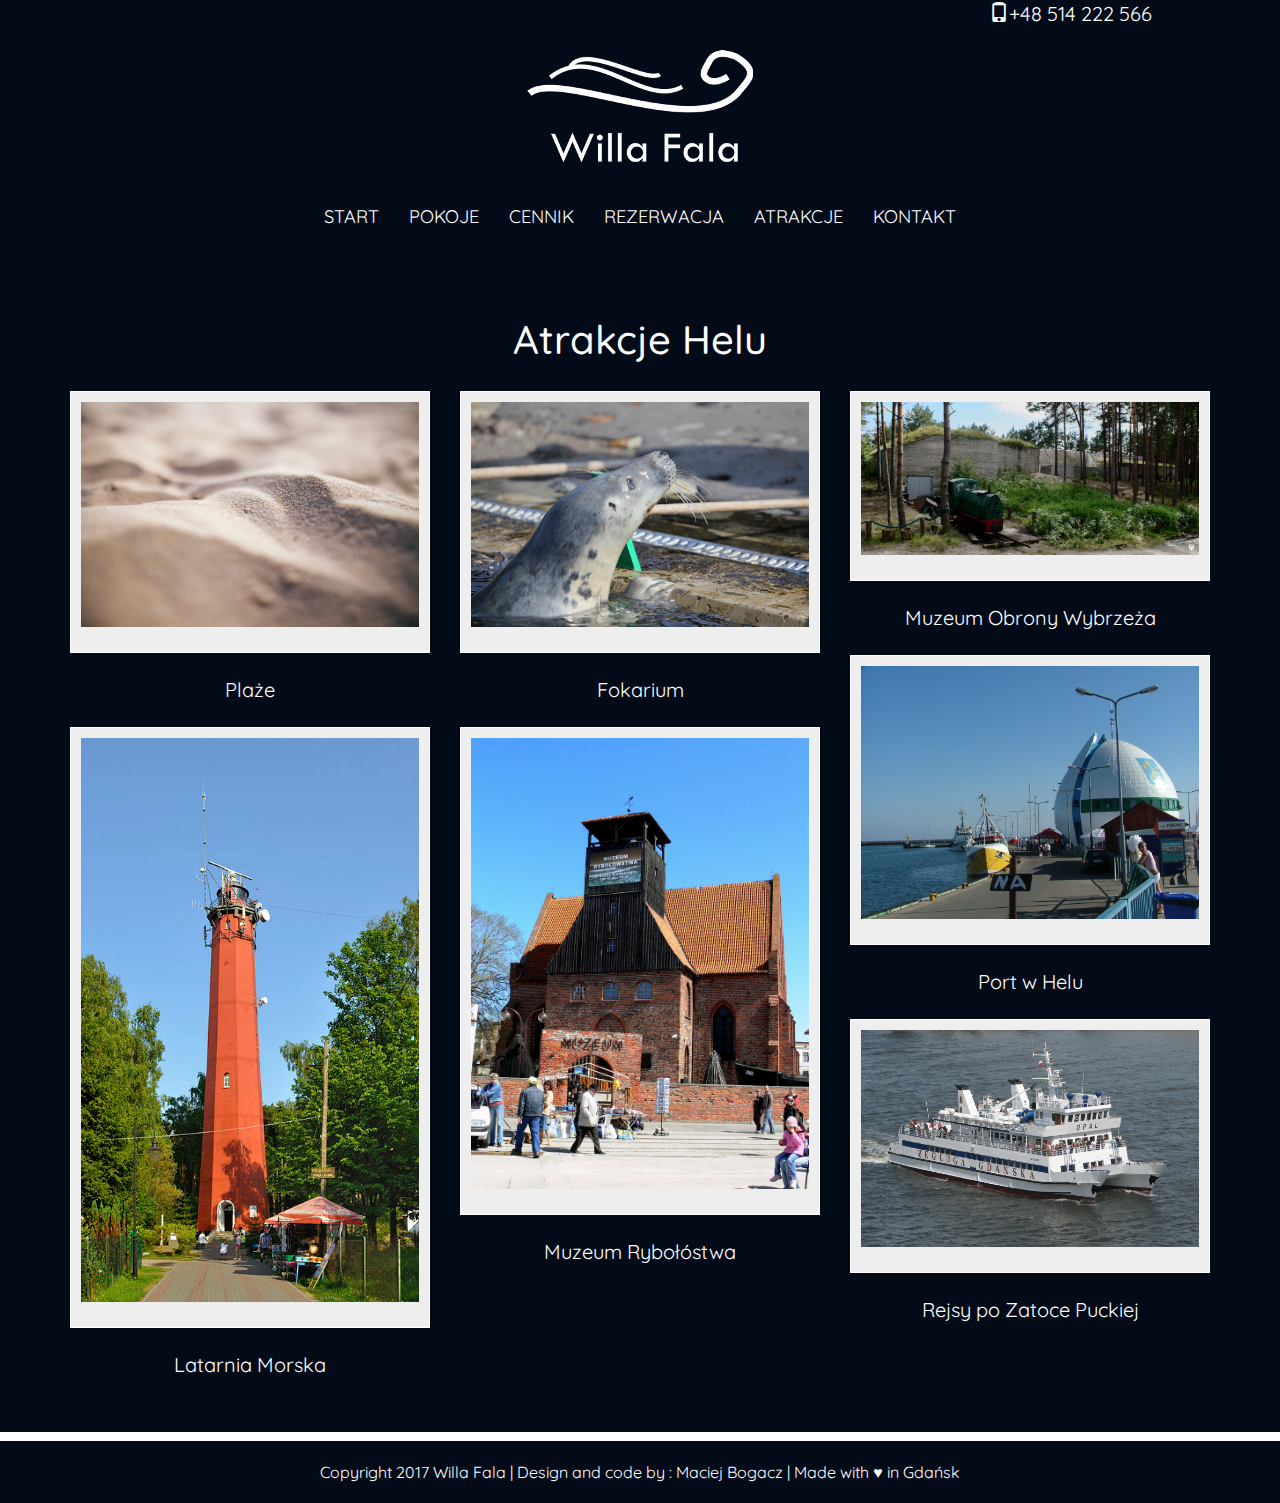
<file: atrakcje.html>
<!doctype html>
<html lang="pl">
<head>

		<!-- Responsive Web Design -->
		<meta charset="utf-8">
		<meta http-equiv="X-UA-Compatible" content="IE=edge">
		<meta name="viewport" content="width=device-width, initial-scale=1">

		<!-- Metatagi -->
	<title> Willa Fala - Hel | pokoje gościnne w centrum Helu </title>
	 <meta name="description" content="Willa Fala to obiekt, który znajduje się w centrum Helu. Oferujemy noclegi w pokojach 2,3,4-osobwych z łazienkami. Tylko 150m od plaży." />


<script src="https://ajax.googleapis.com/ajax/libs/jquery/1.11.0/jquery.min.js"></script>
	 
   <!-- Ładowanie styli -->
	<link href="css/bootstrap.min.css" rel="stylesheet">
	<link href="css/style.css" rel="stylesheet">
    <link href="css/animate.css" rel="stylesheet">
   <!--[if lt IE 9]>
      <script src="https://oss.maxcdn.com/html5shiv/3.7.2/html5shiv.min.js"></script>
      <script src="https://oss.maxcdn.com/respond/1.4.2/respond.min.js"></script>
    <![endif]-->

     <!-- Ładowanie skryptów Bootstrapa -->
   <script src="js/bootstrap.min.js"></script>

</head>
<body class="text-center">
  <div id="contact"> 
  <p class="animated flash"><span class="glyphicon glyphicon-phone"></span>+48 514 222 566 </p>
  </div>
<img class="img-responsive" src="img/logo.png" alt="Logo">
<nav id="navbar-primary" class="navbar navbar-default" role="navigation">
    <div class="container-fluid">
    <!-- Brand and toggle get grouped for better mobile display -->
    <div class="navbar-header">
      <button type="button" class="navbar-toggle" data-toggle="collapse" data-target="#navbar-primary-collapse">
        <span class="sr-only">Toggle navigation</span>
        <span class="icon-bar"></span>
        <span class="icon-bar"></span>
        <span class="icon-bar"></span>
      </button>
    </div>
    <div class="collapse navbar-collapse" id="navbar-primary-collapse">
      <ul class="nav navbar-nav">
        <li><a href="index">Start</a></li>
        <li><a href="pokoje">Pokoje</a></li>
        <li><a href="cennik">Cennik</a></li>
        <li><a href="rezerwacja">Rezerwacja</a></li>
        <li><a href="atrakcje">Atrakcje</a></li>
        <li><a href="kontakt">Kontakt</a></li>
     </ul>
    </div><!-- /.navbar-collapse -->
  </div><!-- /.container-fluid -->
</nav>
<body>
	<div id="main">
		<h1> Atrakcje Helu </h1>
		<div class="container">
			<div class="row">
				<div class="col-xs-12 col-sm-4">
		<img class="img-responsive polaroids" src="img/plaza.jpg" alt="Plaża"/>
		<p> Plaże </p>
		<img class="img-responsive polaroids" src="img/latarnia.jpg" alt="Latarnia"/>
		<p> Latarnia Morska </p>
	</div>
		<div class="col-xs-12 col-sm-4">
			<img class="img-responsive polaroids" src="img/fokarium.jpg" alt="Fokarium"/>
		<p> Fokarium </p>
		<img class="img-responsive polaroids" src="img/muzeumr.jpg" alt="Muzeum"/>
		<p> Muzeum Rybołóstwa </p>
	</div>
		<div class="col-xs-12 col-sm-4">
			<img class="img-responsive polaroids" src="img/muzeum.jpg" alt="Muzeum"/>
		<p> Muzeum Obrony Wybrzeża </p>
		<img class="img-responsive polaroids" src="img/port.jpg" alt="Port"/>
		<p> Port w Helu </p>
		<img class="img-responsive polaroids" src="img/rejsy.jpg" alt="Rejsy"/>
		<p> Rejsy po Zatoce Puckiej </p>
		</div>
	</div>
	</div>
	</div>
</body>
<div class="signature">
</div>
<footer class="text-center">
  <p> Copyright 2017 Willa Fala | Design and code by : Maciej Bogacz | Made with ♥ in Gdańsk </p>
 </footer>
</html>
</file>
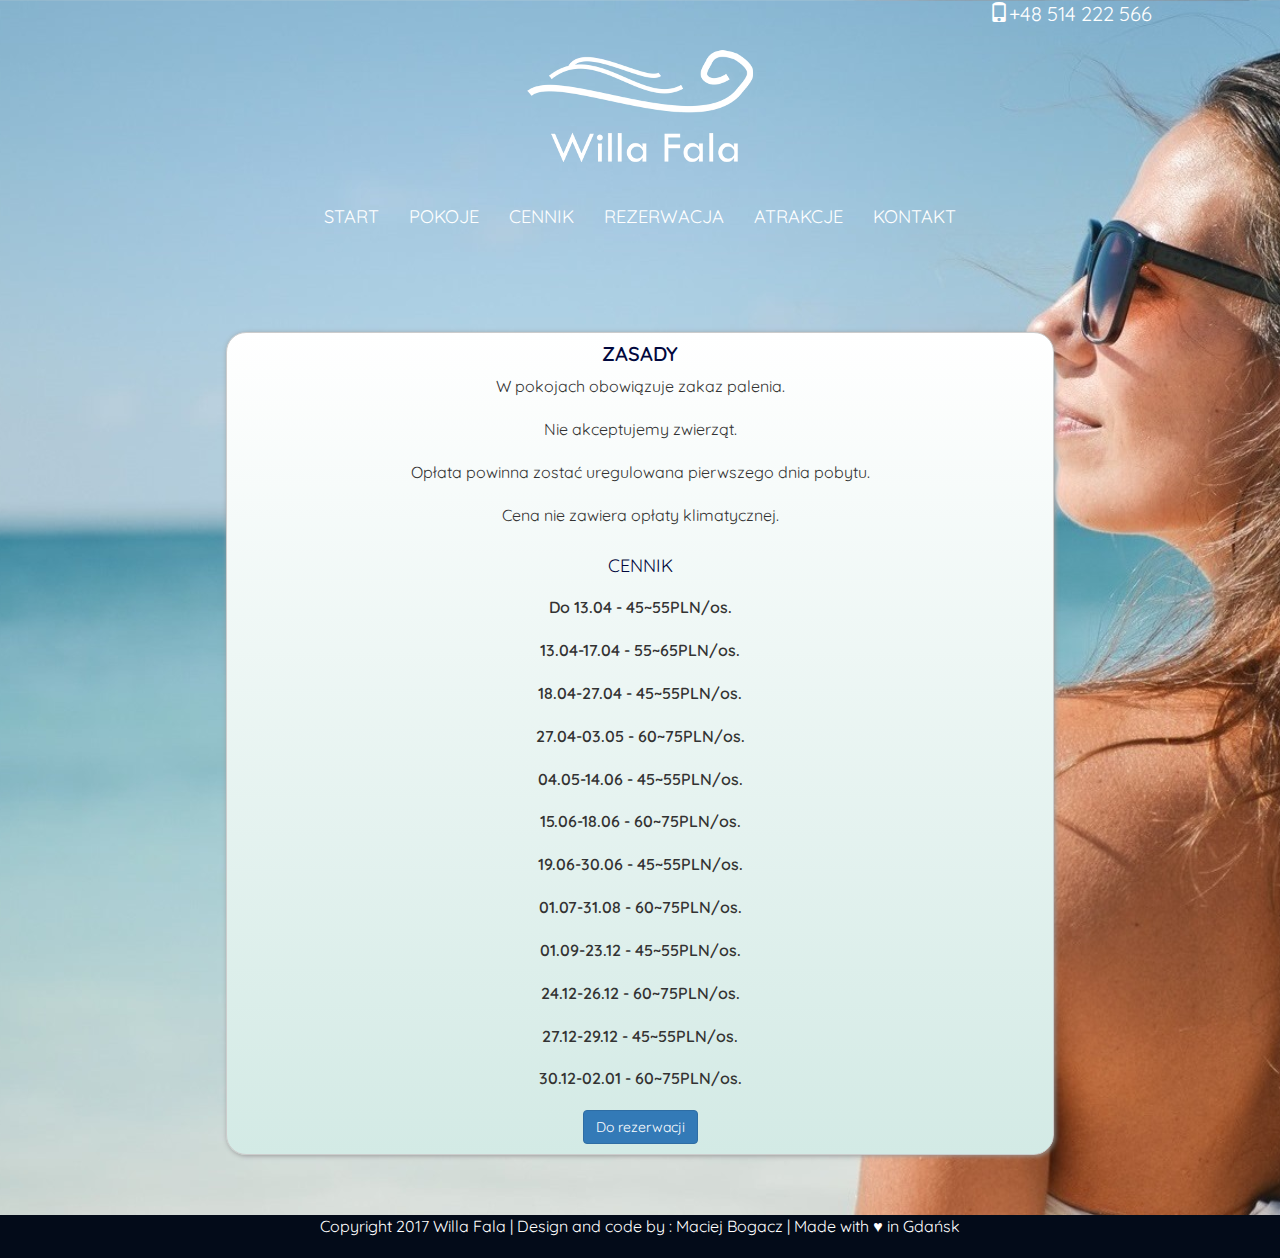
<file: cennik.html>
<!doctype html>
<html lang="pl">
<head>

		<!-- Responsive Web Design -->
		<meta charset="utf-8">
		<meta http-equiv="X-UA-Compatible" content="IE=edge">
		<meta name="viewport" content="width=device-width, initial-scale=1">

		<!-- Metatagi -->
	<title> Willa Fala - Hel | pokoje gościnne w centrum Helu </title>
	 <meta name="description" content="Willa Fala to obiekt, który znajduje się w centrum Helu. Oferujemy noclegi w pokojach 2,3,4-osobwych z łazienkami. Tylko 150m od plaży." />
   
   <script src="https://ajax.googleapis.com/ajax/libs/jquery/1.11.0/jquery.min.js"></script>
	 
   <!-- Ładowanie styli -->
	 <link href="css/bootstrap.min.css" rel="stylesheet">
	 <link href="css/style.css" rel="stylesheet">
   <link href="css/animate.css" rel="stylesheet">
   <!--[if lt IE 9]>
      <script src="https://oss.maxcdn.com/html5shiv/3.7.2/html5shiv.min.js"></script>
      <script src="https://oss.maxcdn.com/respond/1.4.2/respond.min.js"></script>
    <![endif]-->

     <!-- Ładowanie skryptów Bootstrapa -->
   <script src="js/bootstrap.min.js"></script>

</head>
<header class="text-center">
  <div id="contact"> 
  <p class="animated flash"><span class="glyphicon glyphicon-phone"></span>+48 514 222 566 </p>
  </div>
<img class="img-responsive" src="img/logo.png" alt="Logo">
<nav id="navbar-primary" class="navbar navbar-default" role="navigation">
    <div class="container-fluid">
    <!-- Brand and toggle get grouped for better mobile display -->
    <div class="navbar-header">
      <button type="button" class="navbar-toggle" data-toggle="collapse" data-target="#navbar-primary-collapse">
        <span class="sr-only">Toggle navigation</span>
        <span class="icon-bar"></span>
        <span class="icon-bar"></span>
        <span class="icon-bar"></span>
      </button>
    </div>
    <div class="collapse navbar-collapse" id="navbar-primary-collapse">
      <ul class="nav navbar-nav">
        <li><a href="index">Start</a></li>
        <li><a href="pokoje">Pokoje</a></li>
        <li><a href="cennik">Cennik</a></li>
        <li><a href="rezerwacja">Rezerwacja</a></li>
        <li><a href="atrakcje">Atrakcje</a></li>
        <li><a href="kontakt">Kontakt</a></li>
     </ul>
    </div><!-- /.navbar-collapse -->
  </div><!-- /.container-fluid -->
</nav>
<div class="container">
<div class="row">
</div>
<div id="metro" class="col-xs-10 col-xs-offset-1">
  <div class="metrotags">
  <h2> Zasady </h2>
  <p> W pokojach obowiązuje zakaz palenia. </p>
  <p> Nie akceptujemy zwierząt. </p>
  <p> Opłata powinna zostać uregulowana pierwszego dnia pobytu. </p>
  <p> Cena nie zawiera opłaty klimatycznej. </p>
  <h3> Cennik </h3>
  <p class="highlight"> Do 13.04 - 45~55PLN/os. </p>
  <p class="highlight"> 13.04-17.04 - 55~65PLN/os. </p>
  <p class="highlight"> 18.04-27.04 - 45~55PLN/os. </p>
  <p class="highlight"> 27.04-03.05 - 60~75PLN/os. </p>
  <p class="highlight"> 04.05-14.06 - 45~55PLN/os. </p>
  <p class="highlight"> 15.06-18.06 - 60~75PLN/os. </p>
  <p class="highlight"> 19.06-30.06 - 45~55PLN/os. </p>
  <p class="highlight"> 01.07-31.08 - 60~75PLN/os. </p>
  <p class="highlight"> 01.09-23.12 - 45~55PLN/os. </p>
  <p class="highlight"> 24.12-26.12 - 60~75PLN/os. </p>
  <p class="highlight"> 27.12-29.12 - 45~55PLN/os. </p>
  <p class="highlight"> 30.12-02.01 - 60~75PLN/os. </p>
  <a href="rezerwacja"><button class="btn btn-primary"> Do rezerwacji </button></a>
</div>
</div>
</div>
</div>
</header>
<body>
</body>
<footer class="text-center">
  <p> Copyright 2017 Willa Fala | Design and code by : Maciej Bogacz | Made with ♥ in Gdańsk </p>
 </footer>
</html>
</file>
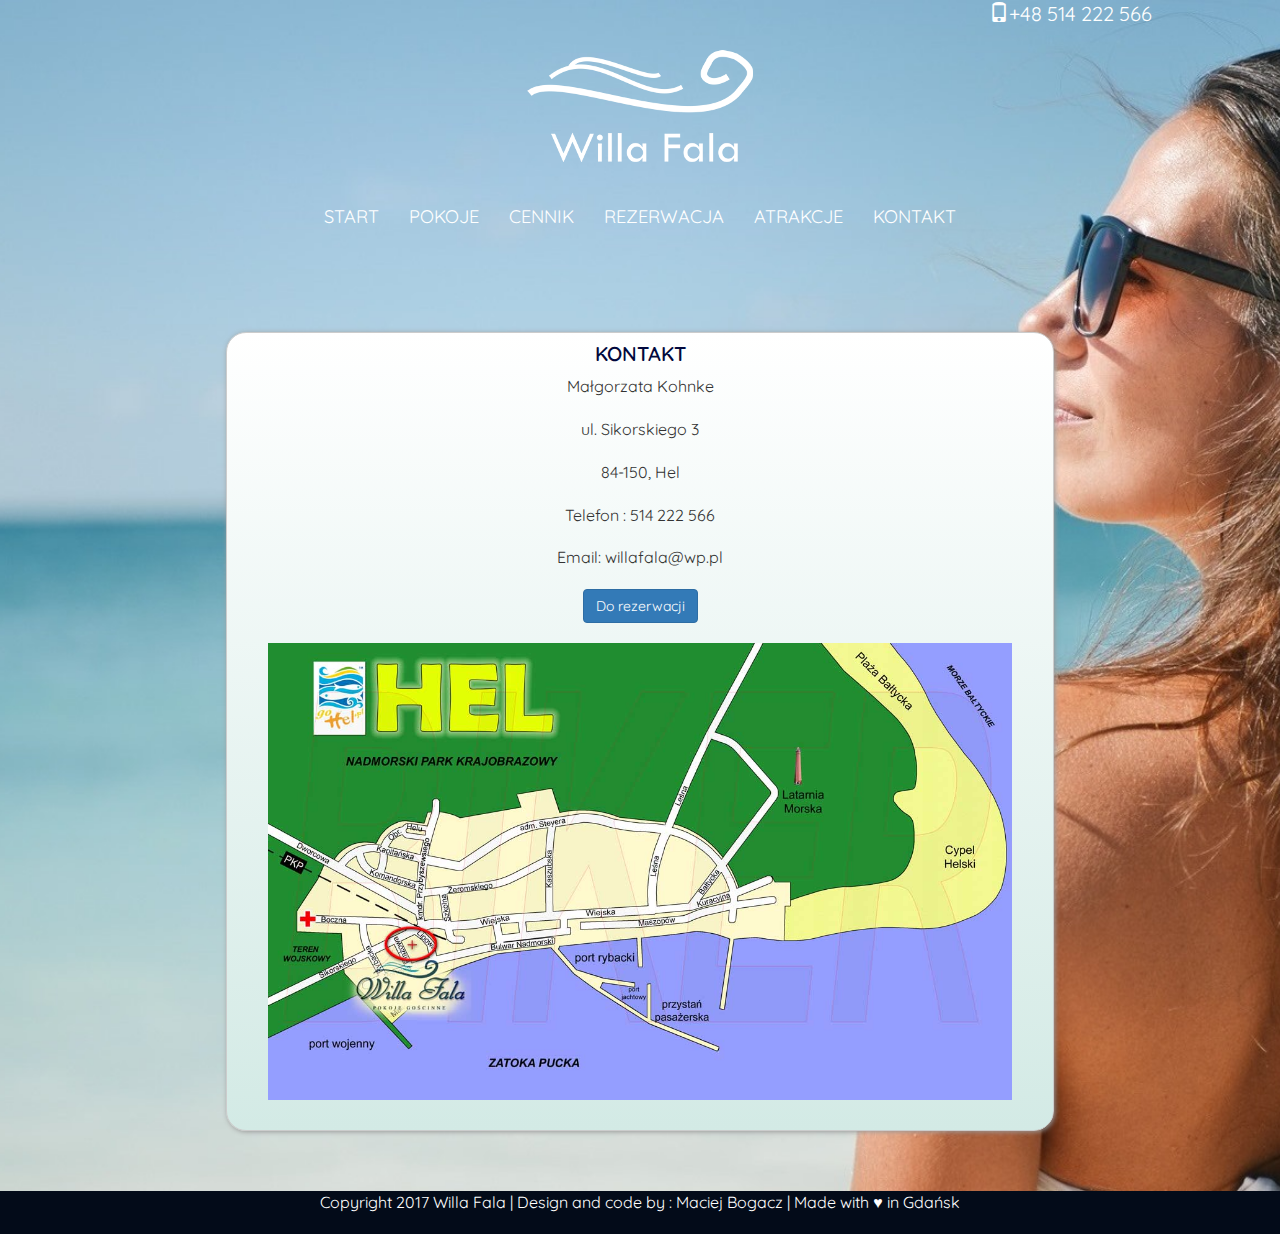
<file: kontakt.html>
<!doctype html>
<html lang="pl">
<head>

		<!-- Responsive Web Design -->
		<meta charset="utf-8">
		<meta http-equiv="X-UA-Compatible" content="IE=edge">
		<meta name="viewport" content="width=device-width, initial-scale=1">

		<!-- Metatagi -->
	<title> Willa Fala - Hel | pokoje gościnne w centrum Helu </title>
	 <meta name="description" content="Willa Fala to obiekt, który znajduje się w centrum Helu. Oferujemy noclegi w pokojach 2,3,4-osobwych z łazienkami. Tylko 150m od plaży." />


<script src="https://ajax.googleapis.com/ajax/libs/jquery/1.11.0/jquery.min.js"></script>
	 
   <!-- Ładowanie styli -->
	<link href="css/bootstrap.min.css" rel="stylesheet">
	<link href="css/style.css" rel="stylesheet">
    <link href="css/animate.css" rel="stylesheet">
   <!--[if lt IE 9]>
      <script src="https://oss.maxcdn.com/html5shiv/3.7.2/html5shiv.min.js"></script>
      <script src="https://oss.maxcdn.com/respond/1.4.2/respond.min.js"></script>
    <![endif]-->

     <!-- Ładowanie skryptów Bootstrapa -->
   <script src="js/bootstrap.min.js"></script>

</head>
<header class="text-center">
<body class="text-center">
  <div id="contact"> 
  <p class="animated flash"><span class="glyphicon glyphicon-phone"></span>+48 514 222 566 </p>
  </div>
<img class="img-responsive" src="img/logo.png" alt="Logo">
<nav id="navbar-primary" class="navbar navbar-default" role="navigation">
    <div class="container-fluid">
    <!-- Brand and toggle get grouped for better mobile display -->
    <div class="navbar-header">
      <button type="button" class="navbar-toggle" data-toggle="collapse" data-target="#navbar-primary-collapse">
        <span class="sr-only">Toggle navigation</span>
        <span class="icon-bar"></span>
        <span class="icon-bar"></span>
        <span class="icon-bar"></span>
      </button>
    </div>
    <div class="collapse navbar-collapse" id="navbar-primary-collapse">
      <ul class="nav navbar-nav">
        <li><a href="index">Start</a></li>
        <li><a href="pokoje">Pokoje</a></li>
        <li><a href="cennik">Cennik</a></li>
        <li><a href="rezerwacja">Rezerwacja</a></li>
        <li><a href="atrakcje">Atrakcje</a></li>
        <li><a href="kontakt">Kontakt</a></li>
     </ul>
    </div><!-- /.navbar-collapse -->
  </div><!-- /.container-fluid -->
</nav>
<body>
<div class="container">
<div class="row">
</div>
<div id="metro" class="col-xs-10 col-xs-offset-1">
  <div class="metrotags">
  <h2> Kontakt </h2>
  <p> Małgorzata Kohnke </p>
  <p> ul. Sikorskiego 3 </p>
  <p> 84-150, Hel </p>
  <p> Telefon : 514 222 566 </p>
  <p> Email: willafala@wp.pl</p>
  <a href="rezerwacja"><button class="btn btn-primary"> Do rezerwacji </button></a>
  <img class="img-responsive img-kontakt" alt="dojazd" src="img/dojazd.jpg">
</div>
</div>
</div>
</div>
</header>
<footer class="text-center">
  <p> Copyright 2017 Willa Fala | Design and code by : Maciej Bogacz | Made with ♥ in Gdańsk </p>
 </footer>
</html>
</file>
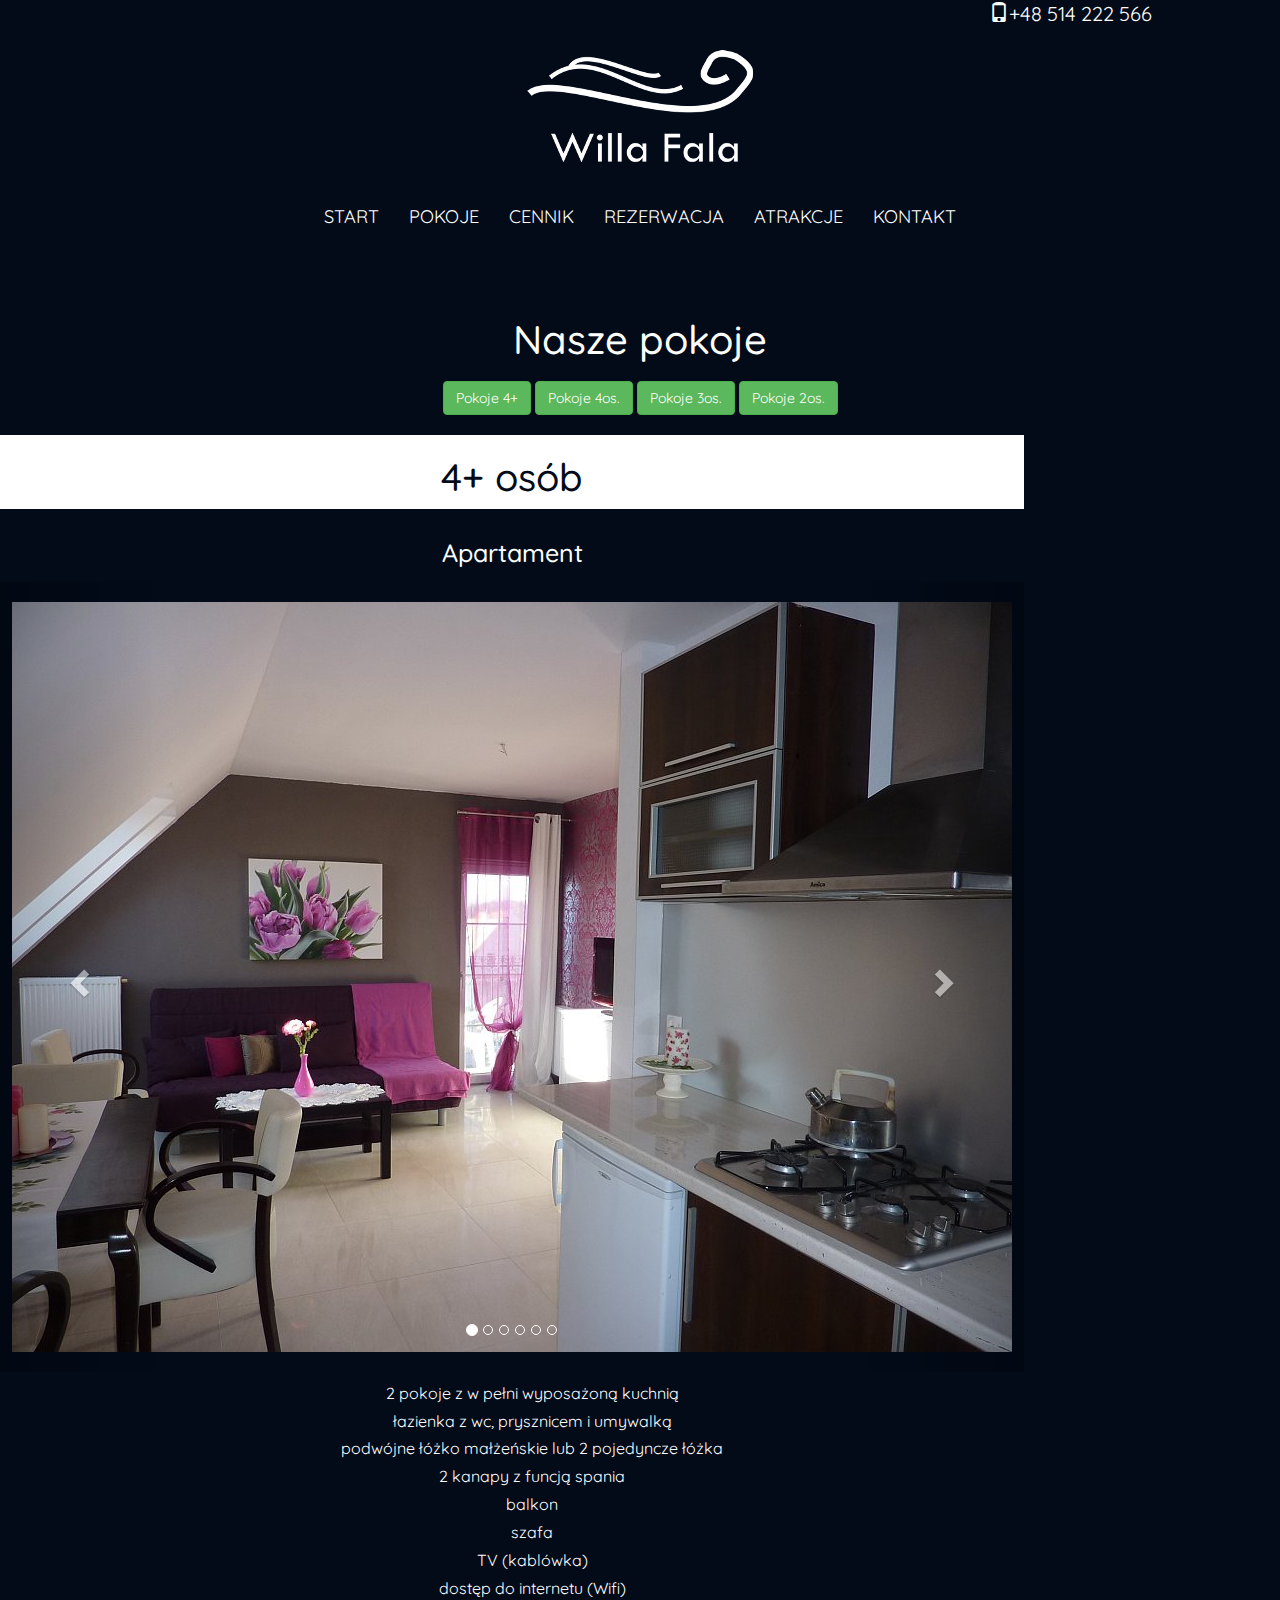
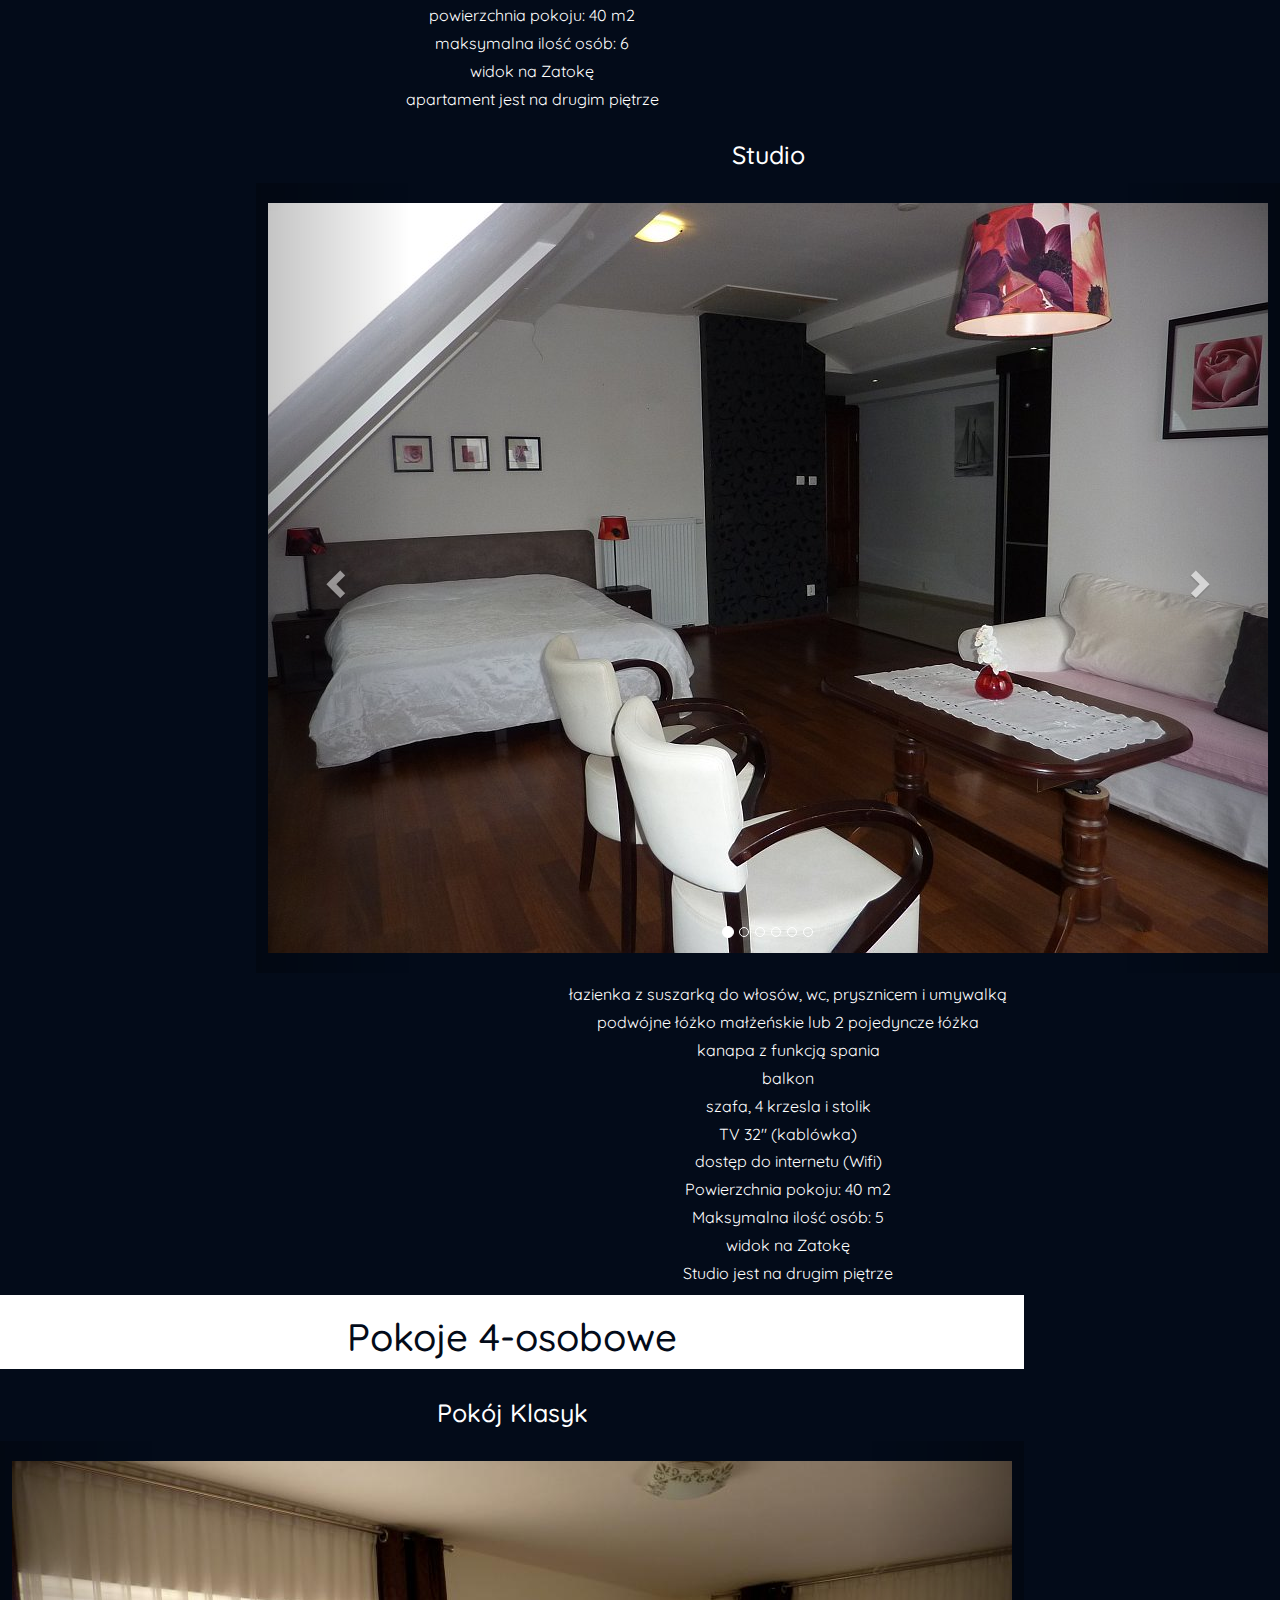
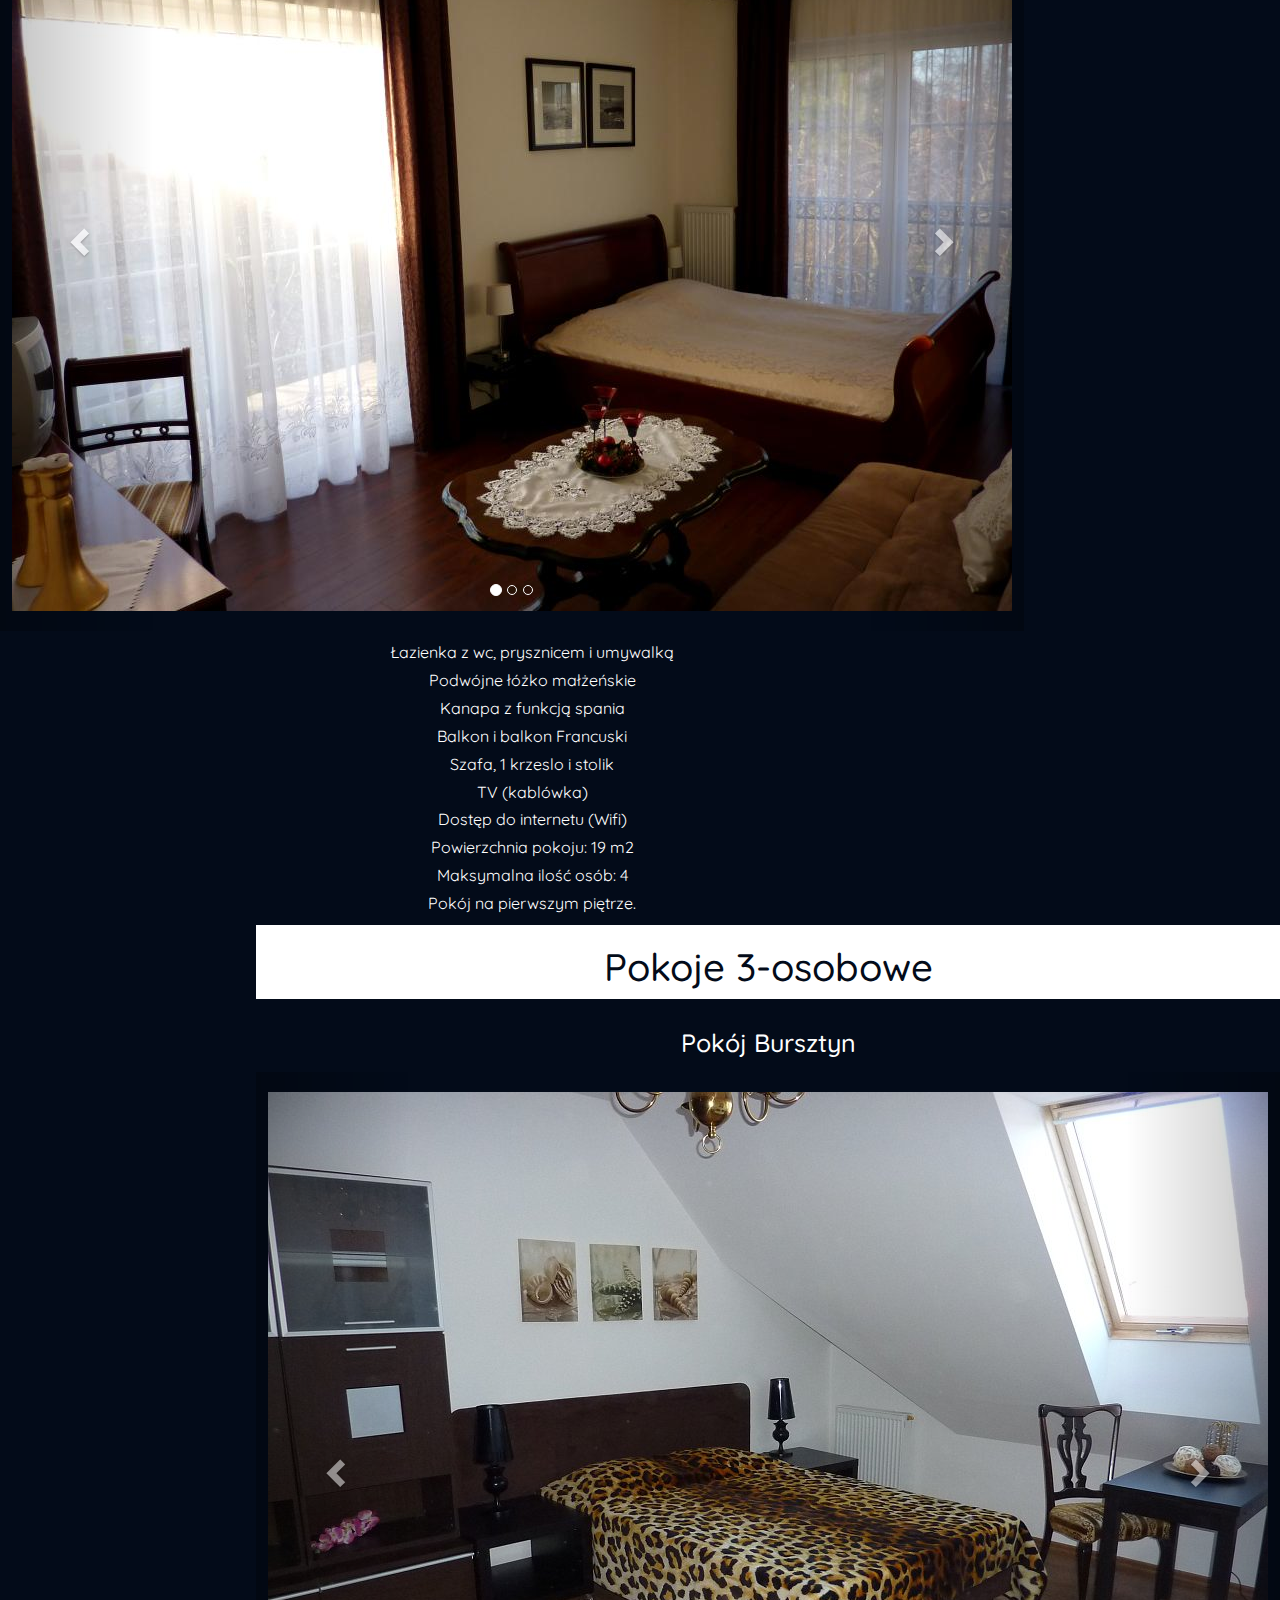
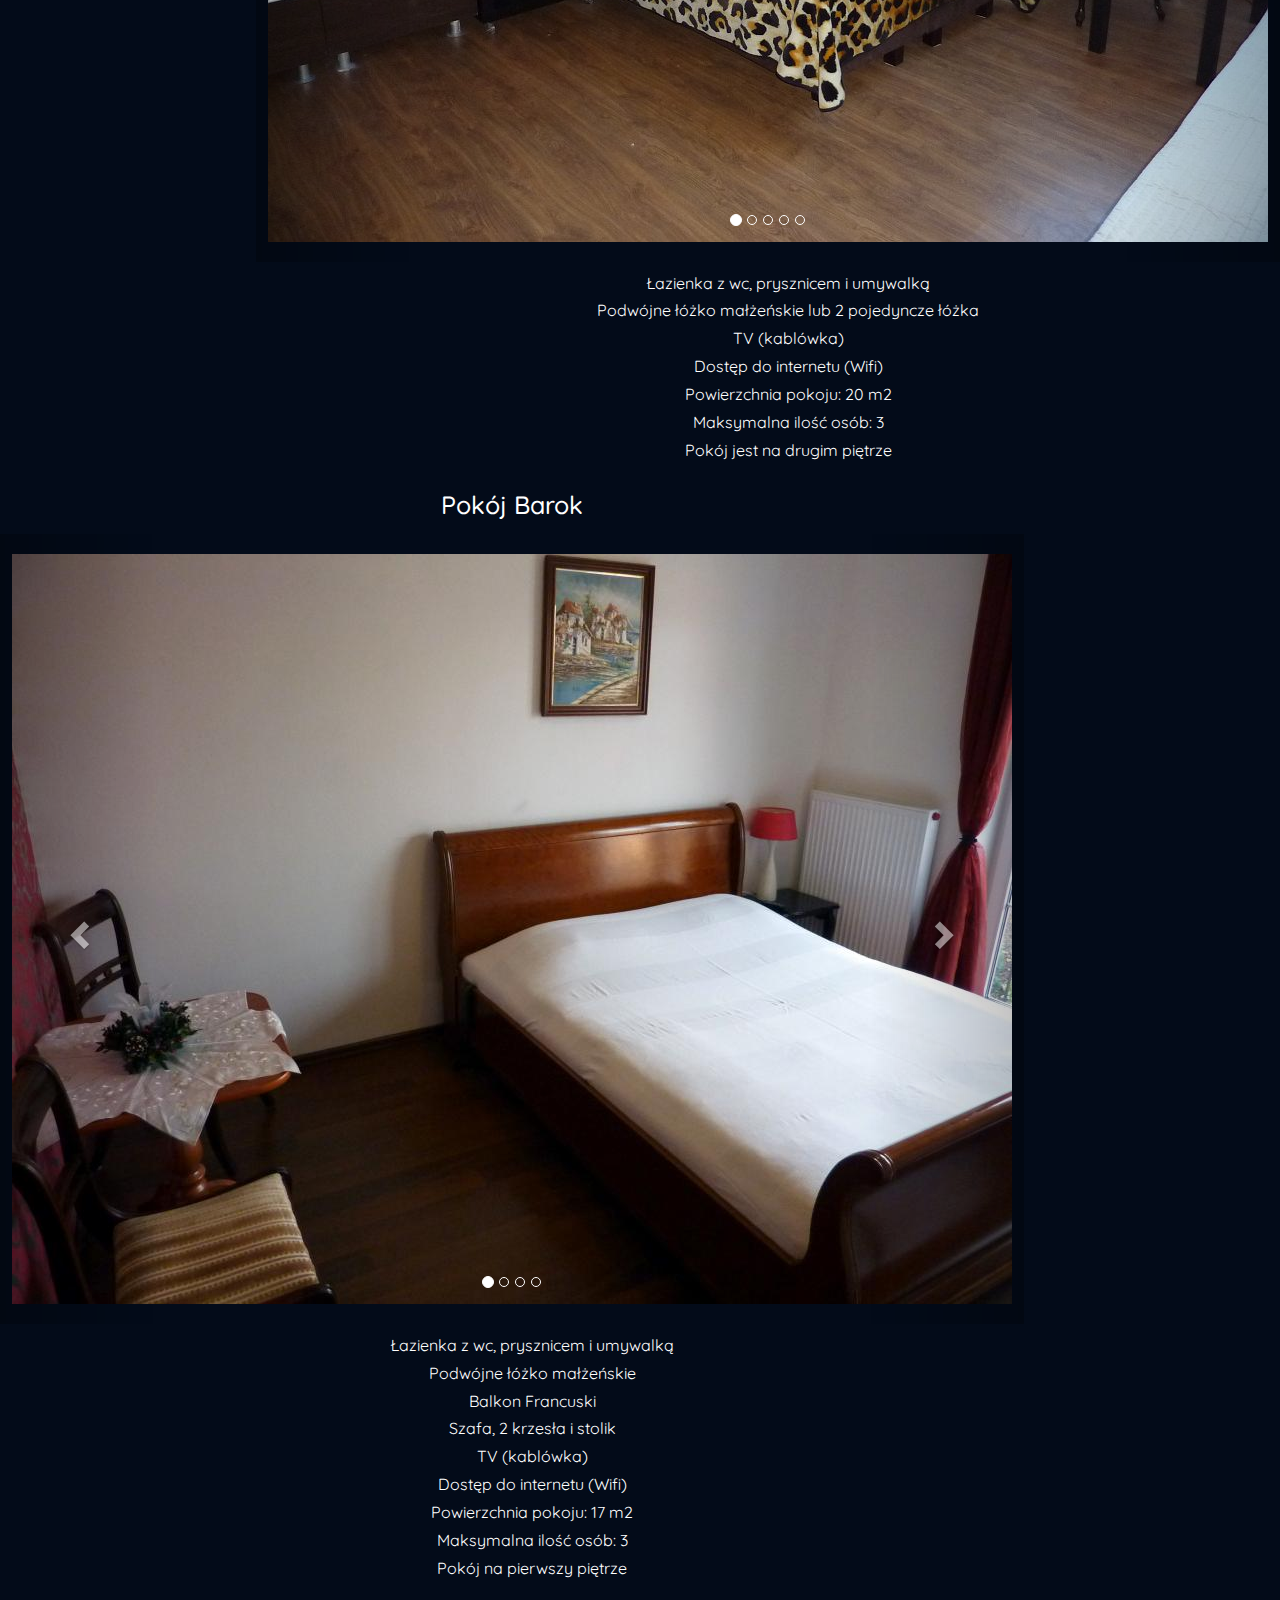
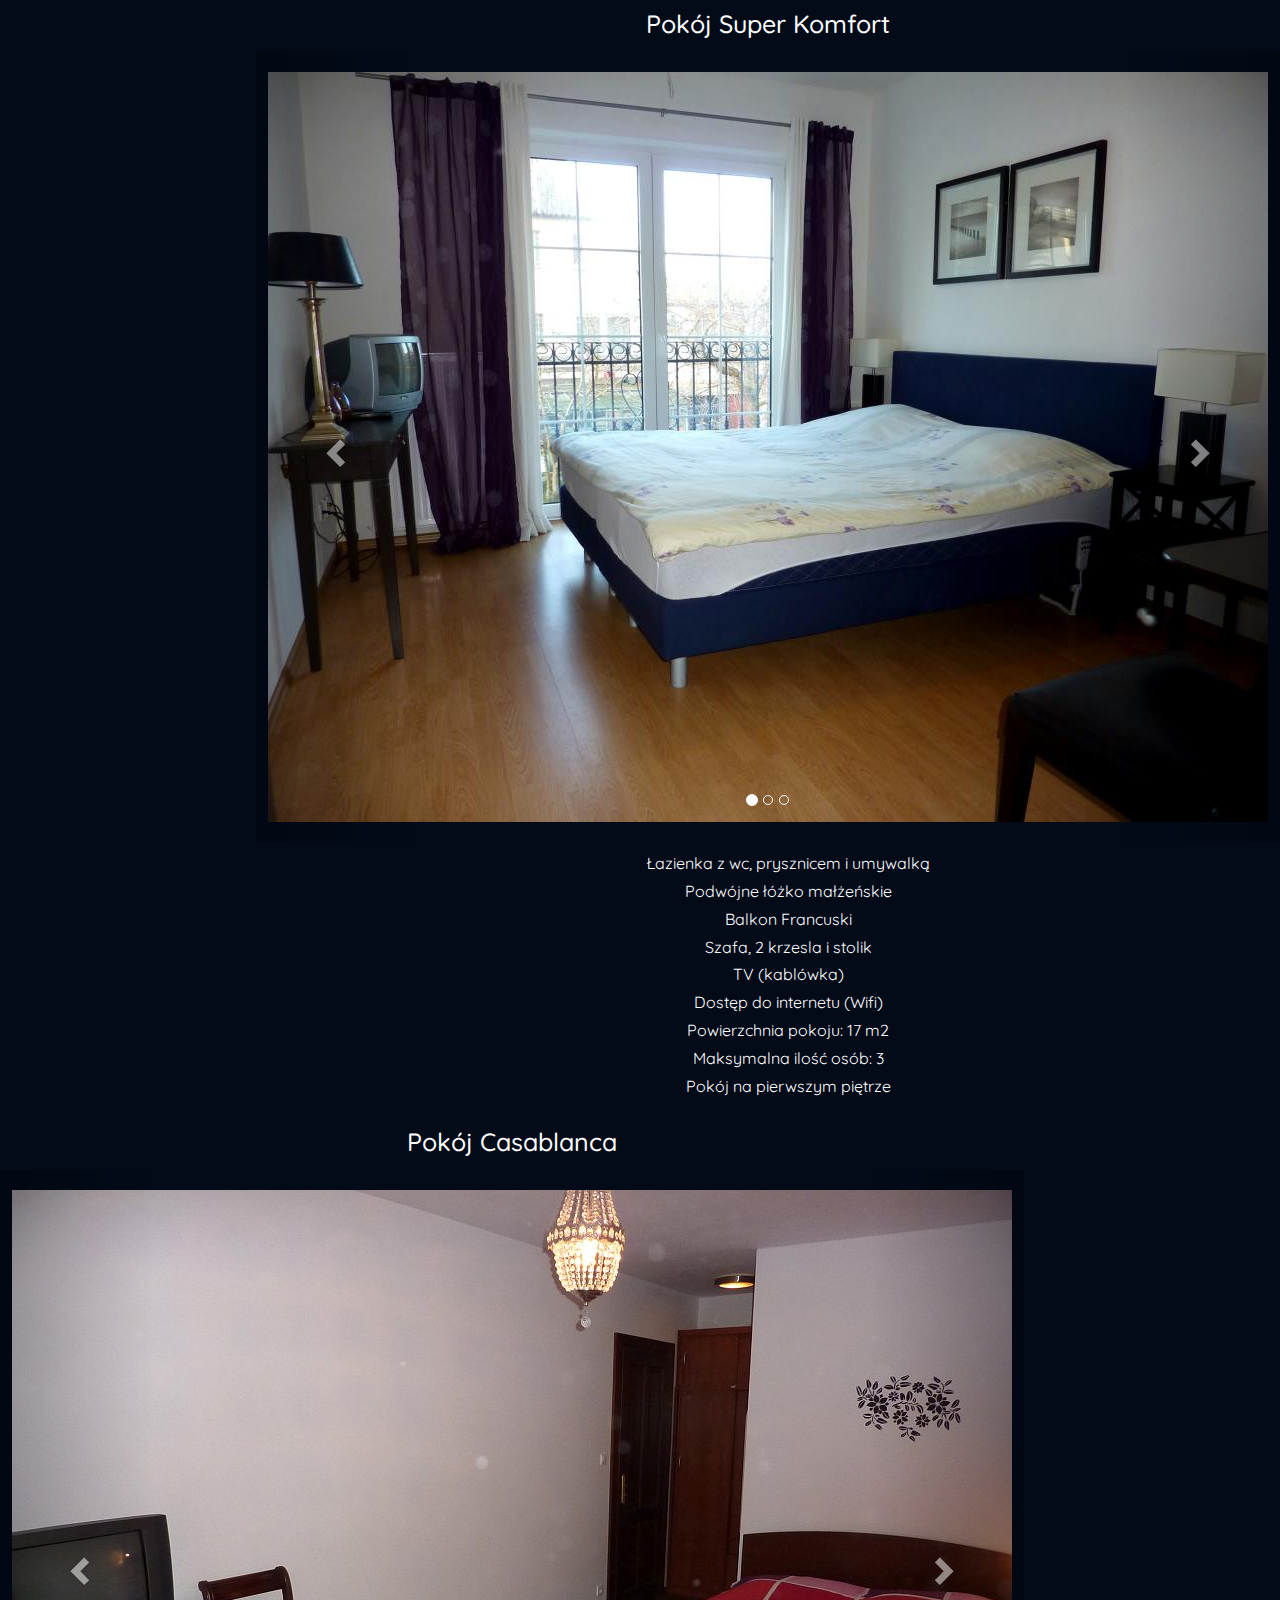
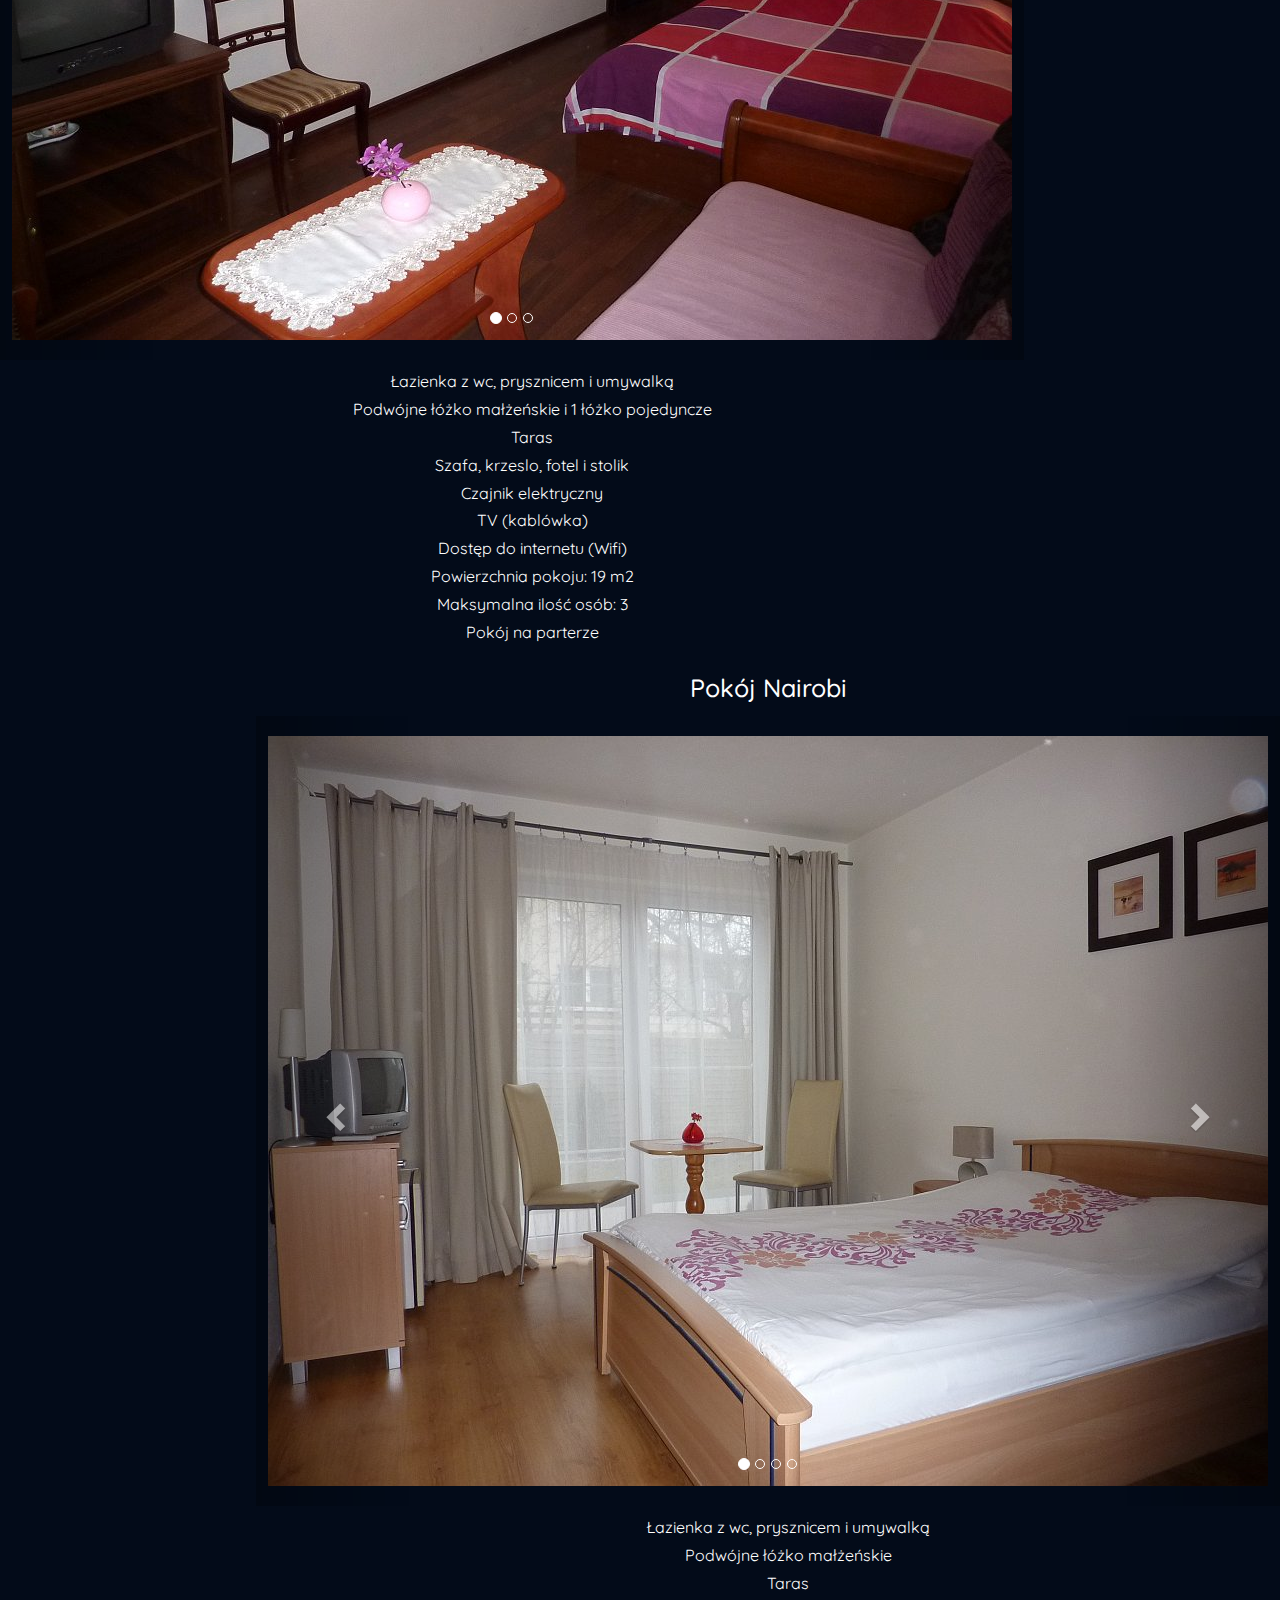
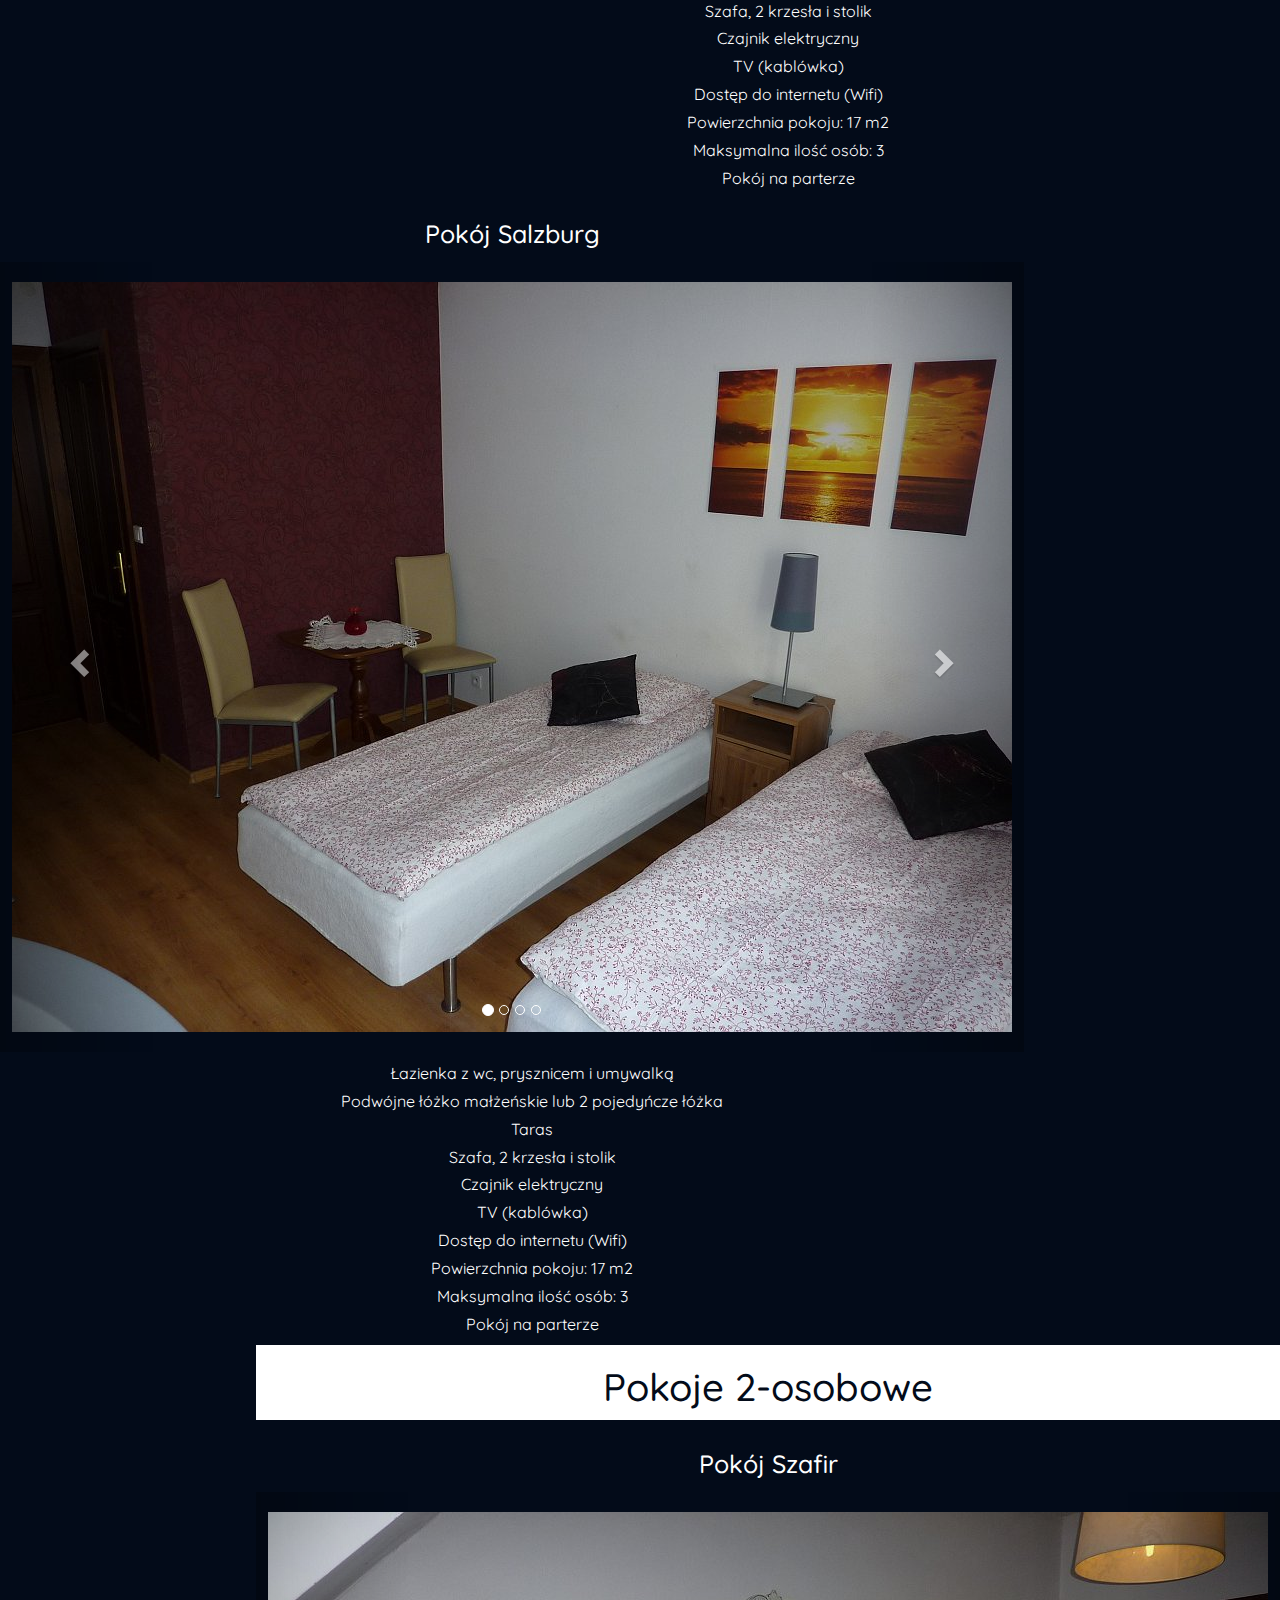
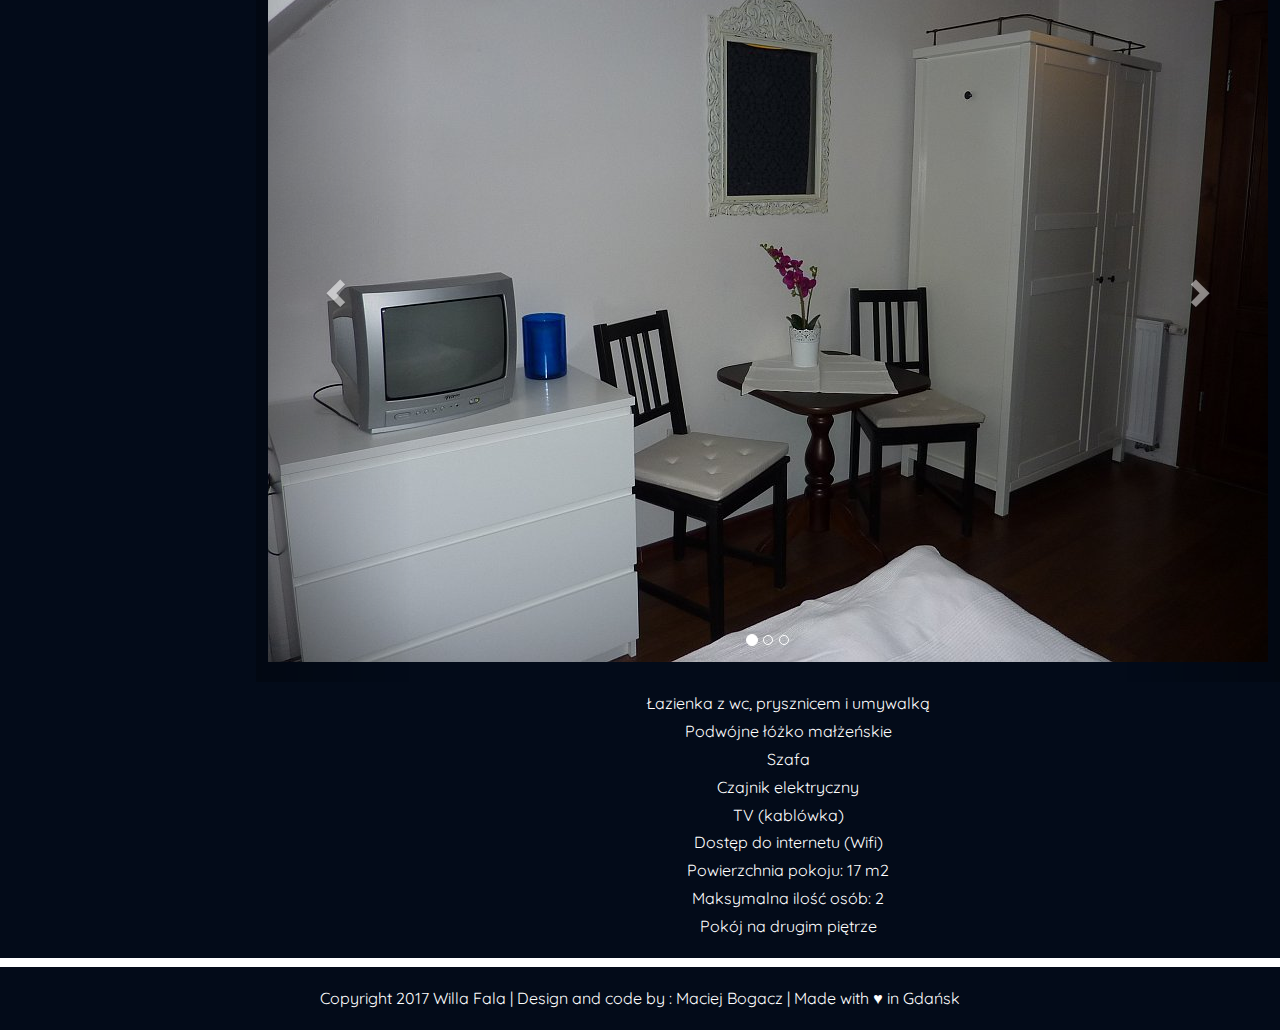
<file: pokoje.html>
<!doctype html>
<html lang="pl">
<head>

		<!-- Responsive Web Design -->
		<meta charset="utf-8">
		<meta http-equiv="X-UA-Compatible" content="IE=edge">
		<meta name="viewport" content="width=device-width, initial-scale=1">

		<!-- Metatagi -->
	<title> Willa Fala - Hel | pokoje gościnne w centrum Helu </title>
	 <meta name="description" content="Willa Fala to obiekt, który znajduje się w centrum Helu. Oferujemy noclegi w pokojach 2,3,4-osobwych z łazienkami. Tylko 150m od plaży." />


<script src="https://ajax.googleapis.com/ajax/libs/jquery/1.11.0/jquery.min.js"></script>
	 
   <!-- Ładowanie styli -->
	<link href="css/bootstrap.min.css" rel="stylesheet">
	<link href="css/style.css" rel="stylesheet">
    <link href="css/animate.css" rel="stylesheet">
   <!--[if lt IE 9]>
      <script src="https://oss.maxcdn.com/html5shiv/3.7.2/html5shiv.min.js"></script>
      <script src="https://oss.maxcdn.com/respond/1.4.2/respond.min.js"></script>
    <![endif]-->

     <!-- Ładowanie skryptów Bootstrapa -->
   <script src="js/bootstrap.min.js"></script>

</head>
<body class="text-center">
  <div id="contact"> 
  <p class="animated flash"><span class="glyphicon glyphicon-phone"></span>+48 514 222 566 </p>
  </div>
<img class="img-responsive" src="img/logo.png" alt="Logo">
<nav id="navbar-primary" class="navbar navbar-default" role="navigation">
    <div class="container-fluid">
    <!-- Brand and toggle get grouped for better mobile display -->
    <div class="navbar-header">
      <button type="button" class="navbar-toggle" data-toggle="collapse" data-target="#navbar-primary-collapse">
        <span class="sr-only">Toggle navigation</span>
        <span class="icon-bar"></span>
        <span class="icon-bar"></span>
        <span class="icon-bar"></span>
      </button>
    </div>
    <div class="collapse navbar-collapse" id="navbar-primary-collapse">
      <ul class="nav navbar-nav">
        <li><a href="index">Start</a></li>
        <li><a href="pokoje">Pokoje</a></li>
        <li><a href="cennik">Cennik</a></li>
        <li><a href="rezerwacja">Rezerwacja</a></li>
        <li><a href="atrakcje">Atrakcje</a></li>
        <li><a href="kontakt">Kontakt</a></li>
     </ul>
    </div><!-- /.navbar-collapse -->
  </div><!-- /.container-fluid -->
</nav>
<body>
<div id="main">
	<h1> Nasze pokoje </h1>
  <a href="#5os"><button class="btn btn-success">Pokoje 4+</button></a>
  <a href="#4os"><button class="btn btn-success">Pokoje 4os.</button></a>
  <a href="#3os"><button class="btn btn-success">Pokoje 3os.</button></a>
  <a href="#2os"><button class="btn btn-success">Pokoje 2os.</button></a>
</div>
<div class="left-head-main" id="5os">
<h3> 4+ osób </h3>
</div>
<div class="left-main">
<h4> Apartament </h4>
<div id="Karuzela_ap" class="carousel slide" data-ride="carousel">
  <!-- Indicators -->
  <ol class="carousel-indicators">
    <li data-target="#Karuzela_ap" data-slide-to="0" class="active"></li>
    <li data-target="#Karuzela_ap" data-slide-to="1"></li>
    <li data-target="#Karuzela_ap" data-slide-to="2"></li>
    <li data-target="#Karuzela_ap" data-slide-to="3"></li>
    <li data-target="#Karuzela_ap" data-slide-to="4"></li>
    <li data-target="#Karuzela_ap" data-slide-to="5"></li>
  </ol>

  <!-- Wrapper for slides -->
  <div class="carousel-inner" role="listbox">
    <div class="item active">
      <img src="img/apartament1.jpg" alt="Apartament 1">
    </div>

    <div class="item">
      <img src="img/apartament2.jpg" alt="Apartament">
    </div>

    <div class="item">
      <img src="img/apartament3.jpg" alt="Apartament">
    </div>

    <div class="item">
      <img src="img/apartament4.jpg" alt="Apartament">
    </div>

    <div class="item">
      <img src="img/apartament5.jpg" alt="Apartament">
    </div>

    <div class="item">
      <img src="img/apartament6.jpg" alt="Apartament">
    </div>
  </div>

  <!-- Left and right controls -->
  <a class="left carousel-control" href="#Karuzela_ap" role="button" data-slide="prev">
    <span class="glyphicon glyphicon-chevron-left" aria-hidden="true"></span>
    <span class="sr-only">Poprzedni</span>
  </a>
  <a class="right carousel-control" href="#Karuzela_ap" role="button" data-slide="next">
    <span class="glyphicon glyphicon-chevron-right" aria-hidden="true"></span>
    <span class="sr-only">Nastepny</span>
  </a>
</div>
</div>
<div class="left-small">
<ul>
<li>2 pokoje z w pełni wyposażoną kuchnią</li>
<li>łazienka z wc, prysznicem i umywalką</LI>
<li>podwójne łóżko małżeńskie lub 2 pojedyncze łóżka</li>
<li>2 kanapy z funcją spania</li>
<li>balkon</li>
<li>szafa</li>
<li>TV (kablówka)</li>
<li>dostęp do internetu (Wifi)</li>
<li>powierzchnia pokoju: 40 m2</li>
<li>maksymalna ilość osób: 6</li>
<li>widok na Zatokę</li>
<li>apartament jest na drugim piętrze</li>
</ul>
</div>
<div class="right-main">
	<h4> Studio </h4>
<div id="Karuzela_st" class="carousel slide" data-ride="carousel">
  <!-- Indicators -->
  <ol class="carousel-indicators">
    <li data-target="#Karuzela_st" data-slide-to="0" class="active"></li>
    <li data-target="#Karuzela_st" data-slide-to="1"></li>
    <li data-target="#Karuzela_st" data-slide-to="2"></li>
    <li data-target="#Karuzela_st" data-slide-to="3"></li>
    <li data-target="#Karuzela_st" data-slide-to="4"></li>
    <li data-target="#Karuzela_st" data-slide-to="5"></li>
  </ol>

  <!-- Wrapper for slides -->
  <div class="carousel-inner" role="listbox">
    <div class="item active">
      <img src="img/studio1.JPG" alt="Studio">
    </div>

    <div class="item">
      <img src="img/studio2.JPG" alt="Studio">
    </div>

    <div class="item">
      <img src="img/studio3.JPG" alt="Studio">
    </div>

    <div class="item">
      <img src="img/studio4.JPG" alt="Studio">
    </div>

    <div class="item">
      <img src="img/studio5.JPG" alt="Studio">
    </div>

    <div class="item">
      <img src="img/studio6.JPG" alt="Studio">
    </div>
  </div>

  <!-- Left and right controls -->
  <a class="left carousel-control" href="#Karuzela_st" role="button" data-slide="prev">
    <span class="glyphicon glyphicon-chevron-left" aria-hidden="true"></span>
    <span class="sr-only">Poprzedni</span>
  </a>
  <a class="right carousel-control" href="#Karuzela_st" role="button" data-slide="next">
    <span class="glyphicon glyphicon-chevron-right" aria-hidden="true"></span>
    <span class="sr-only">Nastepny</span>
  </a>
</div>
</div>
<div class="right-small">
<ul>

<li>łazienka z suszarką do włosów, wc, prysznicem i umywalką</LI>
<li>podwójne łóżko małżeńskie lub 2 pojedyncze łóżka</li>
<li>kanapa z funkcją spania</li>
<li>balkon</li>
<li>szafa, 4 krzesla i stolik</li>
<li>TV 32" (kablówka)</li>
<li>dostęp do internetu (Wifi)</li>
<li>Powierzchnia pokoju: 40 m2</li>
<li>Maksymalna ilość osób: 5</li>
<li>widok na Zatokę</li>
<li>Studio jest na drugim piętrze</li>
</ul>
</div>
<div class="left-head-main" id="4os">
<h3> Pokoje 4-osobowe </h3>
</div>
<div class="left-main">
  <h4> Pokój Klasyk </h4>
  <div id="Karuzela_kl" class="carousel slide" data-ride="carousel">
  <!-- Indicators -->
  <ol class="carousel-indicators">
    <li data-target="#Karuzela_kl" data-slide-to="0" class="active"></li>
    <li data-target="#Karuzela_kl" data-slide-to="1"></li>
    <li data-target="#Karuzela_kl" data-slide-to="2"></li>
  </ol>

  <!-- Wrapper for slides -->
  <div class="carousel-inner" role="listbox">
    <div class="item active">
      <img src="img/klasyk1.jpg" alt="Klasyk">
    </div>

    <div class="item">
      <img src="img/klasyk2.jpg" alt="Klasyk">
    </div>

    <div class="item">
      <img src="img/klasyk3.jpg" alt="Klasyk">
    </div>
  </div>

  <!-- Left and right controls -->
  <a class="left carousel-control" href="#Karuzela_kl" role="button" data-slide="prev">
    <span class="glyphicon glyphicon-chevron-left" aria-hidden="true"></span>
    <span class="sr-only">Poprzedni</span>
  </a>
  <a class="right carousel-control" href="#Karuzela_kl" role="button" data-slide="next">
    <span class="glyphicon glyphicon-chevron-right" aria-hidden="true"></span>
    <span class="sr-only">Nastepny</span>
  </a>
</div>
</div>
<div class="left-small">
<ul>
<li>Łazienka z wc, prysznicem i umywalką</LI>
<li>Podwójne łóżko małżeńskie</li>
<li>Kanapa z funkcją spania</li>
<li>Balkon i balkon Francuski</li>
<li>Szafa, 1 krzeslo i stolik</li>
<li>TV (kablówka)</li>
<li>Dostęp do internetu (Wifi)</li>
<li>Powierzchnia pokoju: 19 m2</li>
<li>Maksymalna ilość osób: 4</li>
<li>Pokój na pierwszym piętrze.</li>
</ul>
</div>
<div class="right-head-main" id="3os">
<h3> Pokoje 3-osobowe </h3>
</div>
<div class="right-main">
  <h4> Pokój Bursztyn </h4>
  <div id="Karuzela_bu" class="carousel slide" data-ride="carousel">
  <!-- Indicators -->
  <ol class="carousel-indicators">
    <li data-target="#Karuzela_bu" data-slide-to="0" class="active"></li>
    <li data-target="#Karuzela_bu" data-slide-to="1"></li>
    <li data-target="#Karuzela_bu" data-slide-to="2"></li>
    <li data-target="#Karuzela_bu" data-slide-to="3"></li>
    <li data-target="#Karuzela_bu" data-slide-to="4"></li>
  </ol>

  <!-- Wrapper for slides -->
  <div class="carousel-inner" role="listbox">
    <div class="item active">
      <img src="img/bursztyn1.jpg" alt="Bursztyn">
    </div>

    <div class="item">
      <img src="img/bursztyn2.jpg" alt="Bursztyn">
    </div>

    <div class="item">
      <img src="img/bursztyn3.jpg" alt="Bursztyn">
    </div>

    <div class="item">
      <img src="img/bursztyn4.jpg" alt="Bursztyn">
    </div>

       <div class="item">
      <img src="img/bursztyn5.jpg" alt="Bursztyn">
    </div>

  </div>

  <!-- Left and right controls -->
  <a class="left carousel-control" href="#Karuzela_bu" role="button" data-slide="prev">
    <span class="glyphicon glyphicon-chevron-left" aria-hidden="true"></span>
    <span class="sr-only">Poprzedni</span>
  </a>
  <a class="right carousel-control" href="#Karuzela_bu" role="button" data-slide="next">
    <span class="glyphicon glyphicon-chevron-right" aria-hidden="true"></span>
    <span class="sr-only">Nastepny</span>
  </a>
</div>
</div>
<div class="right-small">
<ul>
<li>Łazienka z wc, prysznicem i umywalką</LI>
<li>Podwójne łóżko małżeńskie lub 2 pojedyncze łóżka</li>
<li>TV (kablówka)</li>
<li>Dostęp do internetu (Wifi)</li>
<li>Powierzchnia pokoju: 20 m2</li>
<li>Maksymalna ilość osób: 3</li>
<li>Pokój jest na drugim piętrze</li>
</ul>
</div>
<div class="left-main">
  <h4> Pokój Barok </h4>
  <div id="Karuzela_ba" class="carousel slide" data-ride="carousel">
  <!-- Indicators -->
  <ol class="carousel-indicators">
    <li data-target="#Karuzela_ba" data-slide-to="0" class="active"></li>
    <li data-target="#Karuzela_ba" data-slide-to="1"></li>
    <li data-target="#Karuzela_ba" data-slide-to="2"></li>
    <li data-target="#Karuzela_ba" data-slide-to="3"></li>
  </ol>

  <!-- Wrapper for slides -->
  <div class="carousel-inner" role="listbox">
    <div class="item active">
      <img src="img/barok1.jpg" alt="Barok">
    </div>

    <div class="item">
      <img src="img/barok2.jpg" alt="Barok">
    </div>

    <div class="item">
      <img src="img/barok3.jpg" alt="Barok">
    </div>

    <div class="item">
      <img src="img/barok4.jpg" alt="Barok">
    </div>
  </div>

  <!-- Left and right controls -->
  <a class="left carousel-control" href="#Karuzela_ba" role="button" data-slide="prev">
    <span class="glyphicon glyphicon-chevron-left" aria-hidden="true"></span>
    <span class="sr-only">Poprzedni</span>
  </a>
  <a class="right carousel-control" href="#Karuzela_ba" role="button" data-slide="next">
    <span class="glyphicon glyphicon-chevron-right" aria-hidden="true"></span>
    <span class="sr-only">Nastepny</span>
  </a>
</div>
</div>
<div class="left-small">
<ul>
<li>Łazienka z wc, prysznicem i umywalką</li>
<li>Podwójne łóżko małżeńskie</li>
<li>Balkon Francuski</li>
<li>Szafa, 2 krzesła i stolik</li>
<li>TV (kablówka)</li>
<li>Dostęp do internetu (Wifi)</li>
<li>Powierzchnia pokoju: 17 m2</li>
<li>Maksymalna ilość osób: 3</li>
<li>Pokój na pierwszy piętrze</li>
</ul>
</div>
<div class="right-main">
  <h4> Pokój Super Komfort </h4>
  <div id="Karuzela_sk" class="carousel slide" data-ride="carousel">
  <!-- Indicators -->
  <ol class="carousel-indicators">
    <li data-target="#Karuzela_sk" data-slide-to="0" class="active"></li>
    <li data-target="#Karuzela_sk" data-slide-to="1"></li>
    <li data-target="#Karuzela_sk" data-slide-to="2"></li>
  </ol>

  <!-- Wrapper for slides -->
  <div class="carousel-inner" role="listbox">
    <div class="item active">
      <img src="img/sk1.jpg" alt="Super Komfort">
    </div>

    <div class="item">
      <img src="img/sk2.jpg" alt="Super Komfort">
    </div>

    <div class="item">
      <img src="img/sk3.jpg" alt="Super Komfort">
    </div>
  </div>

  <!-- Left and right controls -->
  <a class="left carousel-control" href="#Karuzela_sk" role="button" data-slide="prev">
    <span class="glyphicon glyphicon-chevron-left" aria-hidden="true"></span>
    <span class="sr-only">Poprzedni</span>
  </a>
  <a class="right carousel-control" href="#Karuzela_sk" role="button" data-slide="next">
    <span class="glyphicon glyphicon-chevron-right" aria-hidden="true"></span>
    <span class="sr-only">Nastepny</span>
  </a>
</div>
</div>
<div class="right-small">
<ul>
<li>Łazienka z wc, prysznicem i umywalką</li>
<li>Podwójne łóżko małżeńskie</li>
<li>Balkon Francuski</li>
<li>Szafa, 2 krzesla i stolik</li>
<li>TV (kablówka)</li>
<li>Dostęp do internetu (Wifi)</li>
<li>Powierzchnia pokoju: 17 m2</li>
<li>Maksymalna ilość osób: 3</li>
<li>Pokój na pierwszym piętrze</li>
</ul>
</div>
<div class="left-main">
  <h4> Pokój Casablanca </h4>
  <div id="Karuzela_ca" class="carousel slide" data-ride="carousel">
  <!-- Indicators -->
  <ol class="carousel-indicators">
    <li data-target="#Karuzela_ca" data-slide-to="0" class="active"></li>
    <li data-target="#Karuzela_ca" data-slide-to="1"></li>
    <li data-target="#Karuzela_ca" data-slide-to="2"></li>
  </ol>

  <!-- Wrapper for slides -->
  <div class="carousel-inner" role="listbox">
    <div class="item active">
      <img src="img/casablanca1.jpg" alt="Casablanca">
    </div>

    <div class="item">
      <img src="img/casablanca2.jpg" alt="Casablanca">
    </div>

    <div class="item">
      <img src="img/casablanca3.jpg" alt="Casablanca">
    </div>
  </div>

  <!-- Left and right controls -->
  <a class="left carousel-control" href="#Karuzela_ca" role="button" data-slide="prev">
    <span class="glyphicon glyphicon-chevron-left" aria-hidden="true"></span>
    <span class="sr-only">Poprzedni</span>
  </a>
  <a class="right carousel-control" href="#Karuzela_ca" role="button" data-slide="next">
    <span class="glyphicon glyphicon-chevron-right" aria-hidden="true"></span>
    <span class="sr-only">Nastepny</span>
  </a>
</div>
</div>
<div class="left-small">
<ul>
<li>Łazienka z wc, prysznicem i umywalką</li>
<li>Podwójne łóżko małżeńskie i 1 łóżko pojedyncze</li>
<li>Taras</li>
<li>Szafa, krzeslo, fotel i stolik</li>
<li>Czajnik elektryczny</li>
<li>TV (kablówka)</li>
<li>Dostęp do internetu (Wifi)</li>
<li>Powierzchnia pokoju: 19 m2</li>
<li>Maksymalna ilość osób: 3</li>
<li>Pokój na parterze</li>
</ul>
</div>
<div class="right-main">
  <h4> Pokój Nairobi </h4>
  <div id="Karuzela_na" class="carousel slide" data-ride="carousel">
  <!-- Indicators -->
  <ol class="carousel-indicators">
    <li data-target="#Karuzela_na" data-slide-to="0" class="active"></li>
    <li data-target="#Karuzela_na" data-slide-to="1"></li>
    <li data-target="#Karuzela_na" data-slide-to="2"></li>
    <li data-target="#Karuzela_na" data-slide-to="3"></li>
  </ol>

  <!-- Wrapper for slides -->
  <div class="carousel-inner" role="listbox">
    <div class="item active">
      <img src="img/nairobi1.jpg" alt="Nairobi">
    </div>

    <div class="item">
      <img src="img/nairobi2.jpg" alt="Nairobi">
    </div>

    <div class="item">
      <img src="img/nairobi3.jpg" alt="Nairobi">
    </div>

    <div class="item">
      <img src="img/nairobi4.jpg" alt="Nairobi">
    </div>
  </div>

  <!-- Left and right controls -->
  <a class="left carousel-control" href="#Karuzela_na" role="button" data-slide="prev">
    <span class="glyphicon glyphicon-chevron-left" aria-hidden="true"></span>
    <span class="sr-only">Poprzedni</span>
  </a>
  <a class="right carousel-control" href="#Karuzela_na" role="button" data-slide="next">
    <span class="glyphicon glyphicon-chevron-right" aria-hidden="true"></span>
    <span class="sr-only">Nastepny</span>
  </a>
</div>
</div>
<div class="right-small">
<ul>
<li>Łazienka z wc, prysznicem i umywalką</li>
<li>Podwójne łóżko małżeńskie</li>
<li>Taras</li>
<li>Szafa, 2 krzesła i  stolik</li>
<li>Czajnik elektryczny</li>
<li>TV (kablówka)</li>
<li>Dostęp do internetu (Wifi)</li>
<li>Powierzchnia pokoju: 17 m2</li>
<li>Maksymalna ilość osób: 3</li>
<li>Pokój na parterze</li>
</ul>
</div>
<div class="left-main">
  <h4> Pokój Salzburg </h4>
  <div id="Karuzela_sa" class="carousel slide" data-ride="carousel">
  <!-- Indicators -->
  <ol class="carousel-indicators">
    <li data-target="#Karuzela_sa" data-slide-to="0" class="active"></li>
    <li data-target="#Karuzela_sa" data-slide-to="1"></li>
    <li data-target="#Karuzela_sa" data-slide-to="2"></li>
    <li data-target="#Karuzela_sa" data-slide-to="3"></li>
  </ol>

  <!-- Wrapper for slides -->
  <div class="carousel-inner" role="listbox">
    <div class="item active">
      <img src="img/salzburg1.jpg" alt="Salzburg">
    </div>

    <div class="item">
      <img src="img/salzburg2.jpg" alt="Salzburg">
    </div>

    <div class="item">
      <img src="img/salzburg3.jpg" alt="Salzburg">
    </div>

    <div class="item">
      <img src="img/salzburg4.jpg" alt="Salzburg">
    </div>
  </div>

  <!-- Left and right controls -->
  <a class="left carousel-control" href="#Karuzela_sa" role="button" data-slide="prev">
    <span class="glyphicon glyphicon-chevron-left" aria-hidden="true"></span>
    <span class="sr-only">Poprzedni</span>
  </a>
  <a class="right carousel-control" href="#Karuzela_sa" role="button" data-slide="next">
    <span class="glyphicon glyphicon-chevron-right" aria-hidden="true"></span>
    <span class="sr-only">Nastepny</span>
  </a>
</div>
</div>
<div class="left-small">
<ul>
<li>Łazienka z wc, prysznicem i umywalką</li>
<li>Podwójne łóżko małżeńskie lub 2 pojedyńcze łóżka</li>
<li>Taras</li>
<li>Szafa, 2 krzesła i stolik</li>
<li>Czajnik elektryczny</li>
<li>TV (kablówka)</li>
<li>Dostęp do internetu (Wifi)</li>
<li>Powierzchnia pokoju: 17 m2</li>
<li>Maksymalna ilość osób: 3</li>
<li>Pokój na parterze</li>
</ul>
</div>
<div class="right-head-main" id="2os">
  <h3> Pokoje 2-osobowe </h2>
  </div>
  <div class="right-main">
  <h4> Pokój Szafir </h4>
  <div id="Karuzela_sz" class="carousel slide" data-ride="carousel">
  <!-- Indicators -->
  <ol class="carousel-indicators">
    <li data-target="#Karuzela_sz" data-slide-to="0" class="active"></li>
    <li data-target="#Karuzela_sz" data-slide-to="1"></li>
    <li data-target="#Karuzela_sz" data-slide-to="2"></li>
  </ol>

  <!-- Wrapper for slides -->
  <div class="carousel-inner" role="listbox">
    <div class="item active">
      <img src="img/szafir1.jpg" alt="Szafir">
    </div>

    <div class="item">
      <img src="img/szafir2.jpg" alt="Szafir">
    </div>

    <div class="item">
      <img src="img/szafir3.jpg" alt="Szafir">
    </div>
  </div>

  <!-- Left and right controls -->
  <a class="left carousel-control" href="#Karuzela_sz" role="button" data-slide="prev">
    <span class="glyphicon glyphicon-chevron-left" aria-hidden="true"></span>
    <span class="sr-only">Poprzedni</span>
  </a>
  <a class="right carousel-control" href="#Karuzela_sz" role="button" data-slide="next">
    <span class="glyphicon glyphicon-chevron-right" aria-hidden="true"></span>
    <span class="sr-only">Nastepny</span>
  </a>
</div>
</div>
<div class="right-small">
<ul>
<li>Łazienka z wc, prysznicem i umywalką</li>
<li>Podwójne łóżko małżeńskie</li>
<li>Szafa</li>
<li>Czajnik elektryczny</li>
<li>TV (kablówka)</li>
<li>Dostęp do internetu (Wifi)</li>
<li>Powierzchnia pokoju: 17 m2</li>
<li>Maksymalna ilość osób: 2</li>
<li>Pokój na drugim piętrze</li>
</ul>
</div>
</div>
</body>
<div class="signature"></div>
<footer class="text-center">
  <p> Copyright 2017 Willa Fala | Design and code by : Maciej Bogacz | Made with ♥ in Gdańsk </p>
 </footer>
</html>
</file>
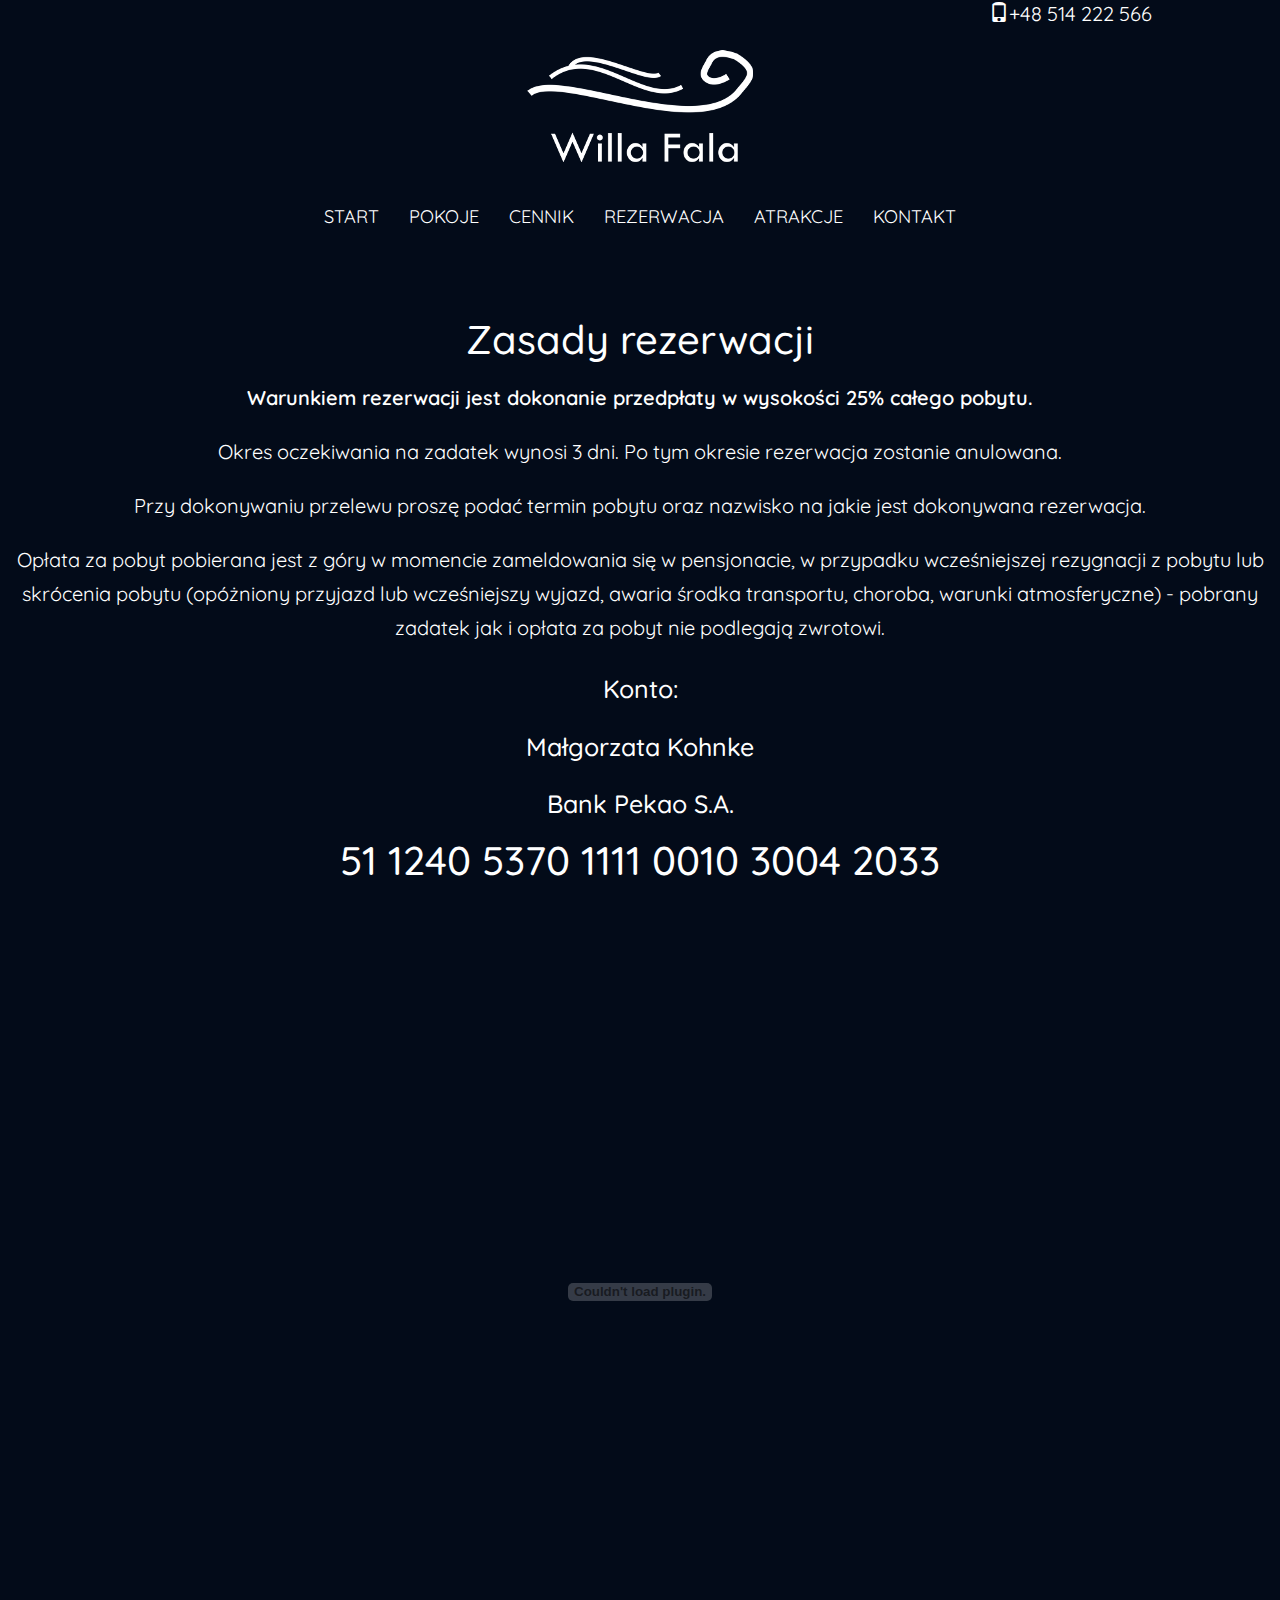
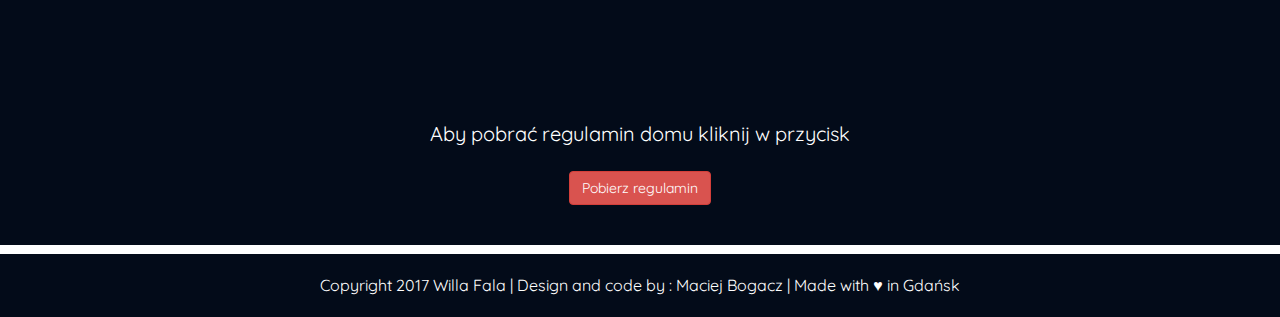
<file: rezerwacja.html>
<!doctype html>
<html lang="pl">
<head>

		<!-- Responsive Web Design -->
		<meta charset="utf-8">
		<meta http-equiv="X-UA-Compatible" content="IE=edge">
		<meta name="viewport" content="width=device-width, initial-scale=1">

		<!-- Metatagi -->
	<title> Willa Fala - Hel | pokoje gościnne w centrum Helu </title>
	 <meta name="description" content="Willa Fala to obiekt, który znajduje się w centrum Helu. Oferujemy noclegi w pokojach 2,3,4-osobwych z łazienkami. Tylko 150m od plaży." />


<script src="https://ajax.googleapis.com/ajax/libs/jquery/1.11.0/jquery.min.js"></script>
	 
   <!-- Ładowanie styli -->
	<link href="css/bootstrap.min.css" rel="stylesheet">
	<link href="css/style.css" rel="stylesheet">
    <link href="css/animate.css" rel="stylesheet">
   <!--[if lt IE 9]>
      <script src="https://oss.maxcdn.com/html5shiv/3.7.2/html5shiv.min.js"></script>
      <script src="https://oss.maxcdn.com/respond/1.4.2/respond.min.js"></script>
    <![endif]-->

     <!-- Ładowanie skryptów Bootstrapa -->
   <script src="js/bootstrap.min.js"></script>

</head>
<body class="text-center">
  <div id="contact"> 
  <p class="animated flash"><span class="glyphicon glyphicon-phone"></span>+48 514 222 566 </p>
  </div>
<img class="img-responsive" src="img/logo.png" alt="Logo">
<nav id="navbar-primary" class="navbar navbar-default" role="navigation">
    <div class="container-fluid">
    <!-- Brand and toggle get grouped for better mobile display -->
    <div class="navbar-header">
      <button type="button" class="navbar-toggle" data-toggle="collapse" data-target="#navbar-primary-collapse">
        <span class="sr-only">Toggle navigation</span>
        <span class="icon-bar"></span>
        <span class="icon-bar"></span>
        <span class="icon-bar"></span>
      </button>
    </div>
    <div class="collapse navbar-collapse" id="navbar-primary-collapse">
      <ul class="nav navbar-nav">
        <li><a href="index">Start</a></li>
        <li><a href="pokoje">Pokoje</a></li>
        <li><a href="cennik">Cennik</a></li>
        <li><a href="rezerwacja">Rezerwacja</a></li>
        <li><a href="atrakcje">Atrakcje</a></li>
        <li><a href="kontakt">Kontakt</a></li>
     </ul>
    </div><!-- /.navbar-collapse -->
  </div><!-- /.container-fluid -->
</nav>
<body>
<div id="main">
  <h1> Zasady rezerwacji </h1>
  <p class="highlight">Warunkiem rezerwacji jest dokonanie przedpłaty w wysokości 25% całego pobytu.</p> 
  <p>Okres oczekiwania na zadatek wynosi 3 dni. Po tym okresie rezerwacja zostanie anulowana.</p>
  <p> Przy dokonywaniu przelewu proszę podać termin pobytu oraz nazwisko na jakie jest dokonywana rezerwacja. </p>
  <p> Opłata za pobyt pobierana jest z góry w momencie zameldowania się w pensjonacie, w przypadku wcześniejszej rezygnacji z pobytu lub skrócenia pobytu (opóżniony przyjazd lub wcześniejszy wyjazd, awaria środka transportu, choroba, warunki atmosferyczne) - pobrany zadatek jak i opłata za pobyt nie podlegają zwrotowi. </p>
  <h4> Konto: </h4>
  <h4> Małgorzata Kohnke </h4>
  <h4> Bank Pekao S.A. </h4>
  <h1> 51 1240 5370 1111 0010 3004 2033 </h1>
  <embed src="house_rules_5.pdf">
  <p> Aby pobrać regulamin domu kliknij w przycisk </p>
  <a href="house_rules_5.pdf"><button class="btn btn-danger">Pobierz regulamin</button></a>
</div>
</body>
<div class="signature">
</div>
<footer class="text-center">
  <p> Copyright 2017 Willa Fala | Design and code by : Maciej Bogacz | Made with ♥ in Gdańsk </p>
 </footer>
</html>
</file>
<file: css/style.css>
﻿@import url('https://fonts.googleapis.com/css?family=Quicksand');

html,
body {
  height: 100%;
  width: 100%;
  background-color: #030b19;
}

body {
	font-family: 'Quicksand', sans-serif;
	font-size: 16px;
}

p {
	font-size: 16px;
	color: #333;
}

h3 {
  color: #030b19;
  font-size: 2.4em;
}

h4 {
  color: white;
  font-size: 2.5rem;
  margin-top: 30px;
  margin-bottom: 15px;
}

header {
 	position: relative;
  width: 100%;
  min-height: 100%;
  background-size: cover;
  background-position: center;
  background-image: url('../img/headimg.jpg');
  text-align: center; 
}

img {
  margin: 0 auto;
  padding-bottom: 20px;
  padding-top: 20px;
}

#navbar-primary.navbar-default {
  background: transparent;
  border: none;
}

.navbar .navbar-nav {
  display: inline-block;
  float: none;
  vertical-align: top;
  padding-bottom: 10px;
  padding-top: 10px;
    }

#navbar-primary-collapse .navbar-nav li a {
  color: white;
  text-transform: uppercase;
  font-size: 1.82rem;
}

#navbar-primary-collapse .navbar-nav li a:hover {
  border: 1px black solid;
  color: black;
  background-color: rgba(255,255,255,0.4);
  transition: all 1.5s ease;
}

/* Header parts */

#main p {
  margin-top: 20px;
  line-height: 1.7;
}

#promo {
  background-color: rgba(255,255,255,0.4);
  padding-top: 10px;
  margin-top: 20px;
  padding-bottom: 10px;
  float: none;
}

#promo h1 {
  font-size: 5rem;
  color: #01083d;
  text-transform: uppercase;
  width: 100%;
  -webkit-animation-duration: 4.4s;
  -moz-animation-duration: 4.4s;
}

#promo p {
  font-size: 2.5rem;
  color: black;
  -webkit-animation-delay: 4.1s;
  -moz-animation-delay :4.1s;
}

#bookingform, #metro {
  padding-top: 60px;
  padding-bottom: 60px;
  text-align: center;
}

#bookingform h2, #metro h2 {
  color: #01083d;
  font-size: 2rem;
  margin: 0 auto;
  font-weight: 600;
  text-transform: uppercase;
  padding-top: 10px;
}

.bookf, .metrotags {
  width: 90%;
  margin: 0 auto;
  display: block;
  border-radius: 20px 20px 20px 20px;
  -moz-border-radius: 20px 20px 20px 20px;
  -webkit-border-radius: 20px 20px 20px 20px;
  border: solid 1px #CCC;
  box-shadow: 1px 1px 5px #999;
  background: linear-gradient(white,#d3eae5);
  padding-bottom: 10px;
}

.flatten {
  margin-top: 10px;
  padding-top: 15px;
  padding-bottom: 15px;
  display: block;
  font-size: 1.2rem;
}

.flatten input {
  font-size: 1.2rem;
  margin-left: 5px;
  margin-right: 5px;
  min-width: 70%;
  text-align: center;
}

button {
  margin-top: 10px;
}

#metro h3 {
  color: #01083d;
  font-size: 1.8rem;
  font-weight: 400;
  text-transform: uppercase;
  margin-top: 30px;
}

.highlight {
  font-weight: 600;
}

#metro ul {
  margin-top: 20px;
  list-style-type: none;
}

#metro ul li {
  margin-top: 10px;
}

#metro p {
  padding-top: 10px;
  padding-left: 5px;
  padding-right: 5px;
}

/* Main parts index */

#main {
  padding-top: 20px;
  padding-bottom: 20px;
  margin-top: 25px;
}

#main h1 {
  color: white;
  font-size: 4rem;
}

#main p {
  color: white;
  font-size: 2rem;
}

/* top phone number */

#contact {
  background-color: transparent;
  min-height: 30px;
}

#contact p {
  color: white;
  text-align: right;
  padding-right: 10%;
  font-size: 2rem;
  animation-iteration-count: 1000;
  -webkit-animation-delay: 60s;
  -webkit-animation-duration: 15s;
  -moz-animation-duration: 15s;
  -moz-animation-delay: 60s;
}

/* Parallax.js */

.parallax-container {
    min-height: 400px;
    background: transparent;
}

/* Weather script */

#botweather h1 {
  color: white;
}

#weather p{
  font-size: 5rem;
  color: white;
}

#weather h4 {
  font-size: 2rem;
  text-transform: uppercase;
  font-weight: 900;
  color: white;
}

/* Footer */

footer {
  min-height: 40px;
  background-color: #030b19;
  padding-bottom: 10px;
}

footer p {
  color: white;
}

/* Pokoje html */

.left-head-main {
  background-color: white;
  margin-right: 20%;
  padding-top: 1px;
  padding-bottom: 1px;
}

.right-head-main {
  background-color: white;
  margin-left: 20%;
  padding-top: 1px;
  padding-bottom: 1px;
}

.left-main {
  margin-right: 20%;
}

.right-main {
  margin-left: 20%;
}

.left-small {
  margin-right: 20%;
  margin-top: 10px;
}

.right-small {
  margin-left: 20%;
  margin-top: 10px;
}

.left-small ul, .right-small ul {
  list-style-type: none;
  }

.left-small ul li, .right-small ul li {
  color: white;
  font-size: 1em;
  margin-top: 5px;
}

.signature {
  height: 1%;
  background-color: white;
  margin-top: 20px;
  margin-bottom: 20px;
}

embed {
  display: none;
}

@media (min-width: 768px) {

embed {
  width: 80%;
  height: 800px;
  display: inline;
} 
}

.img-kontakt {
  padding-left: 5%;
  padding-right: 5%;
}



/* Polaroids */

.polaroids {
  padding: 10px 10px 25px 10px;
  background: #eee;
  border: 1px solid #fff;
  -moz-box-shadow: 0px 2px 15px #333;
  margin-top: 20px;

}
</file>
